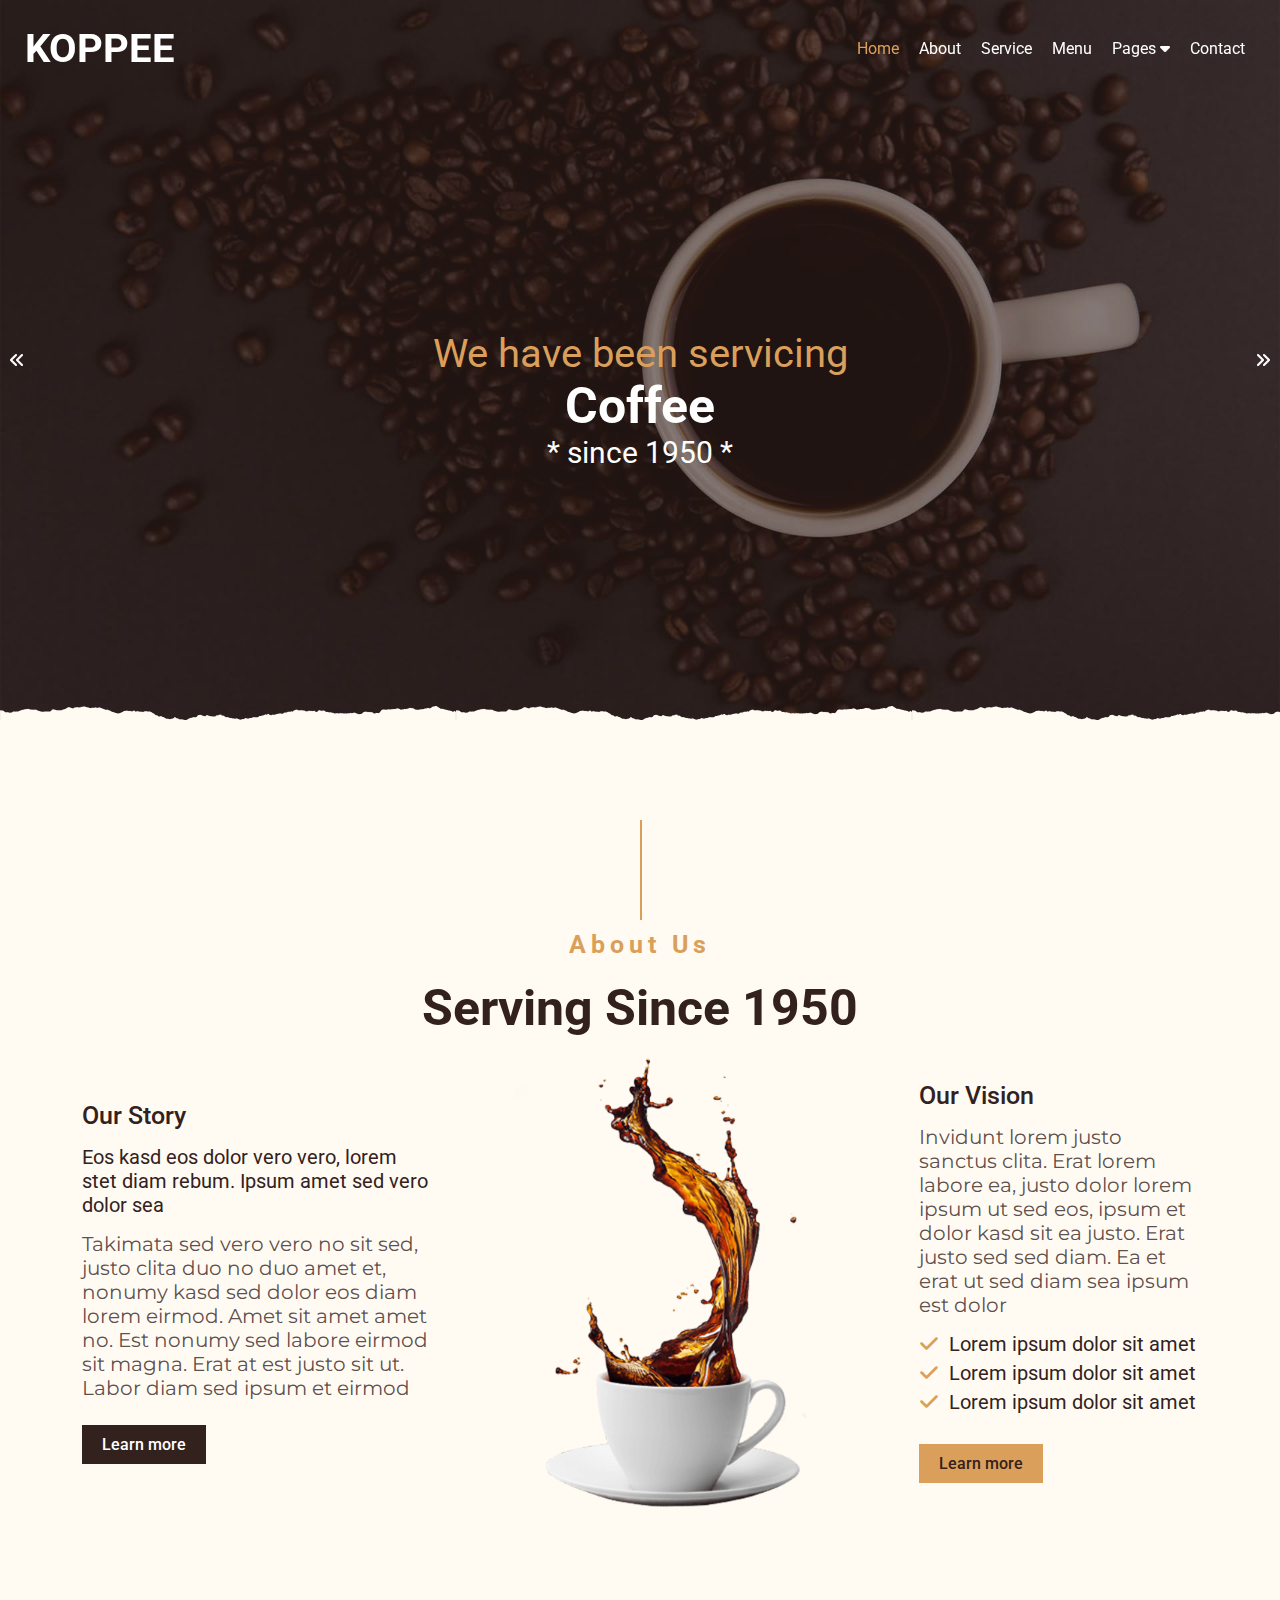
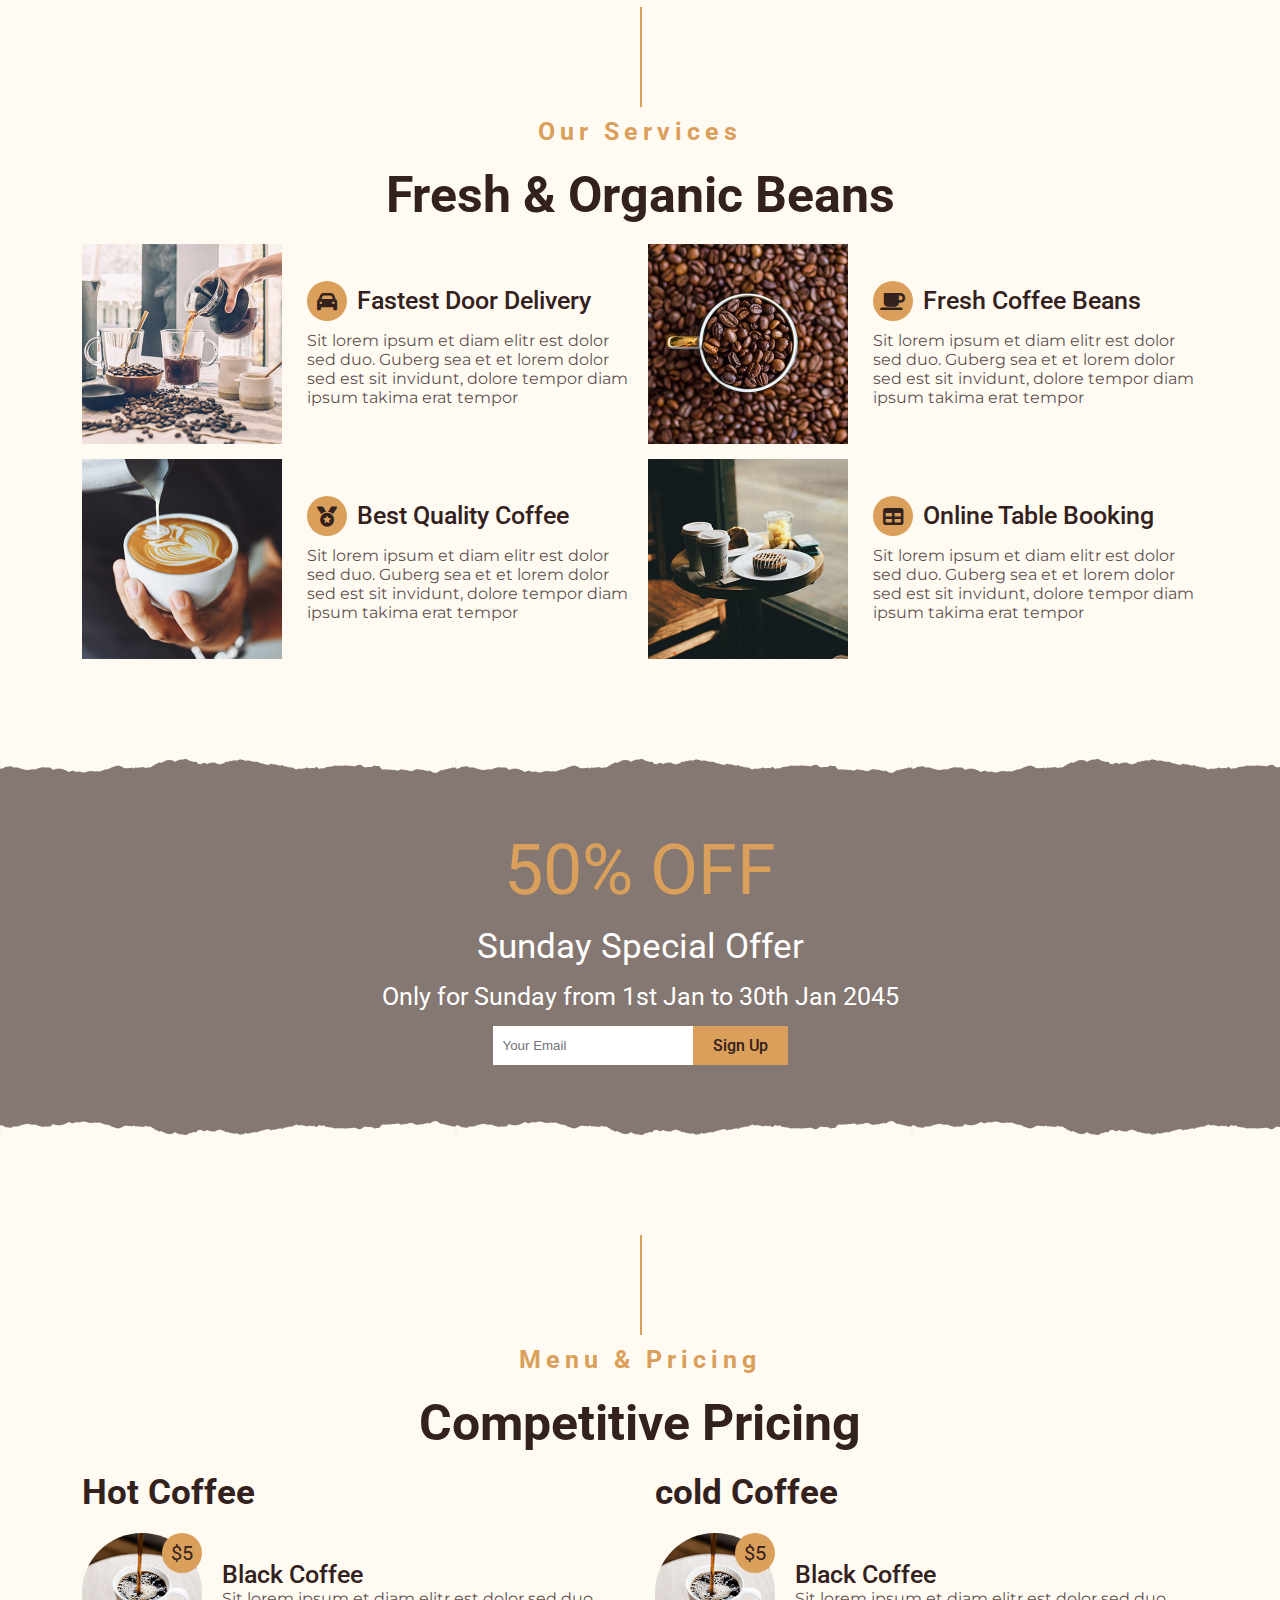
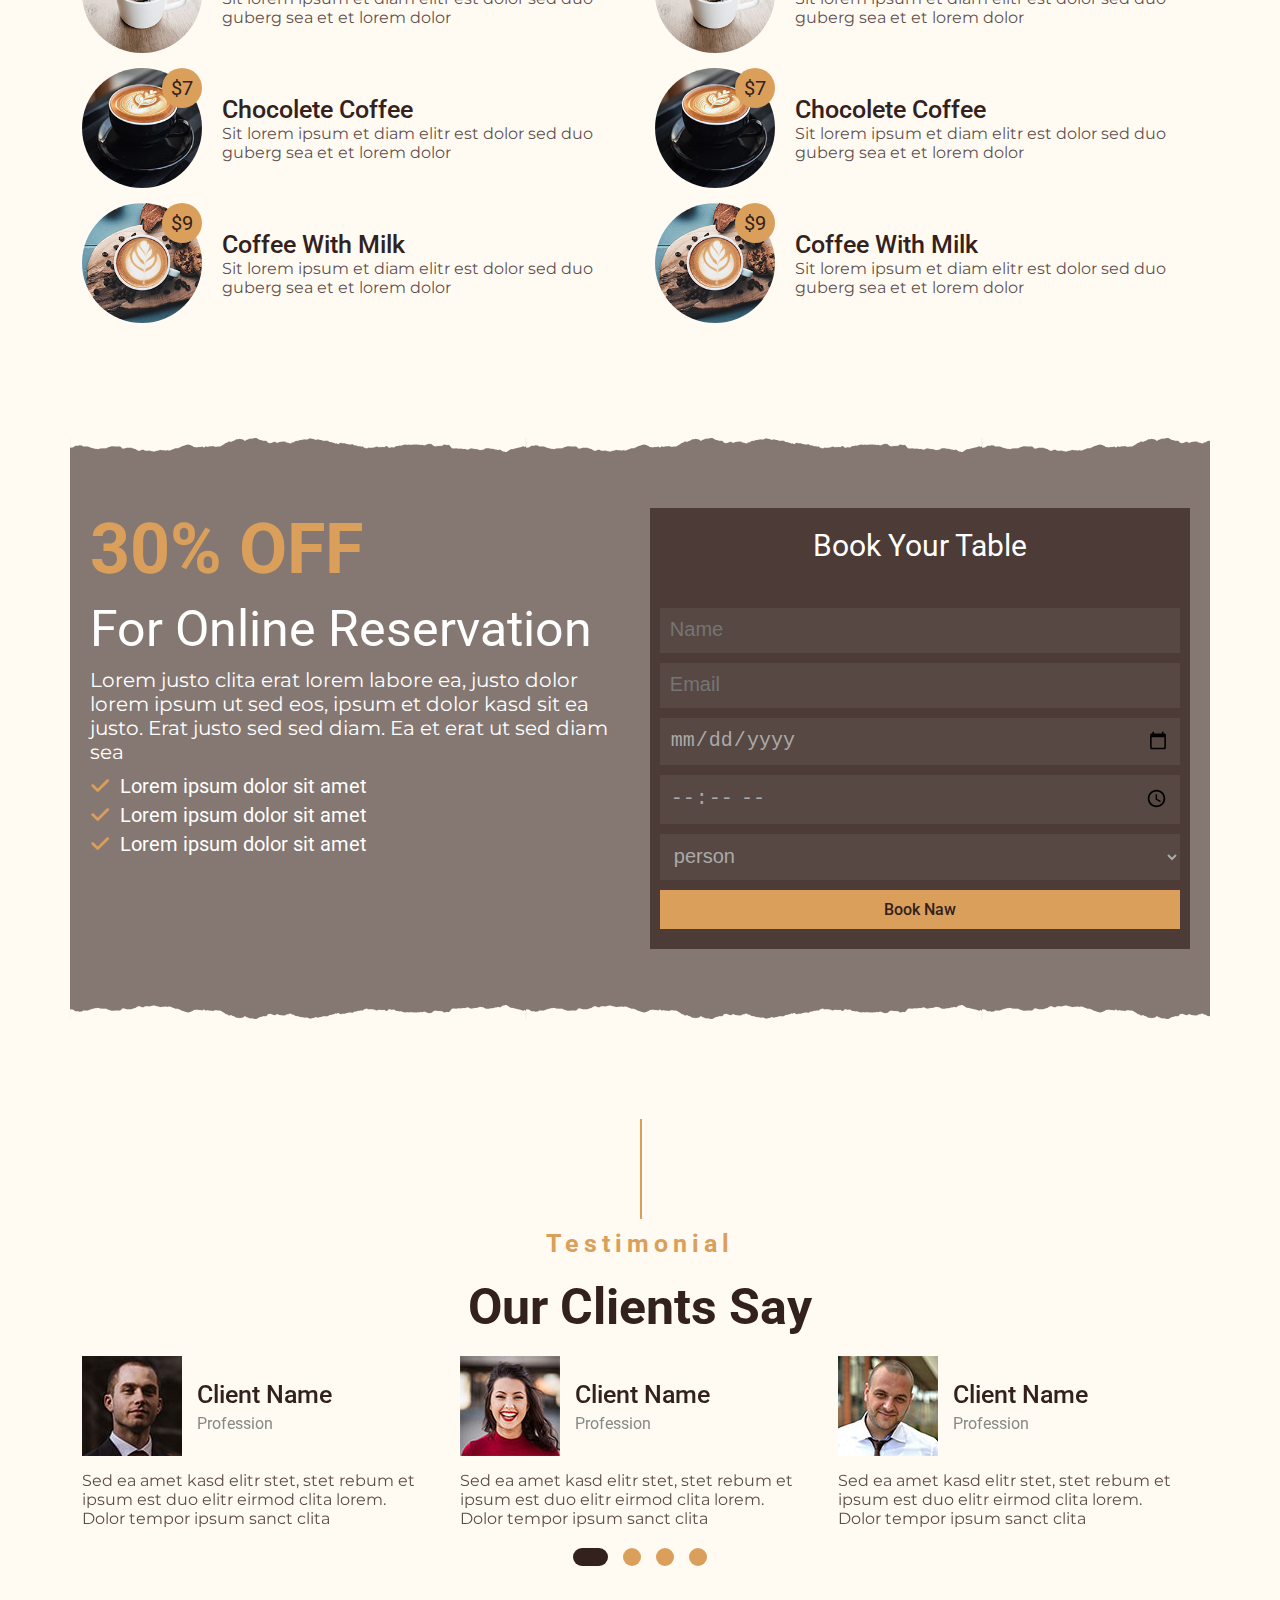
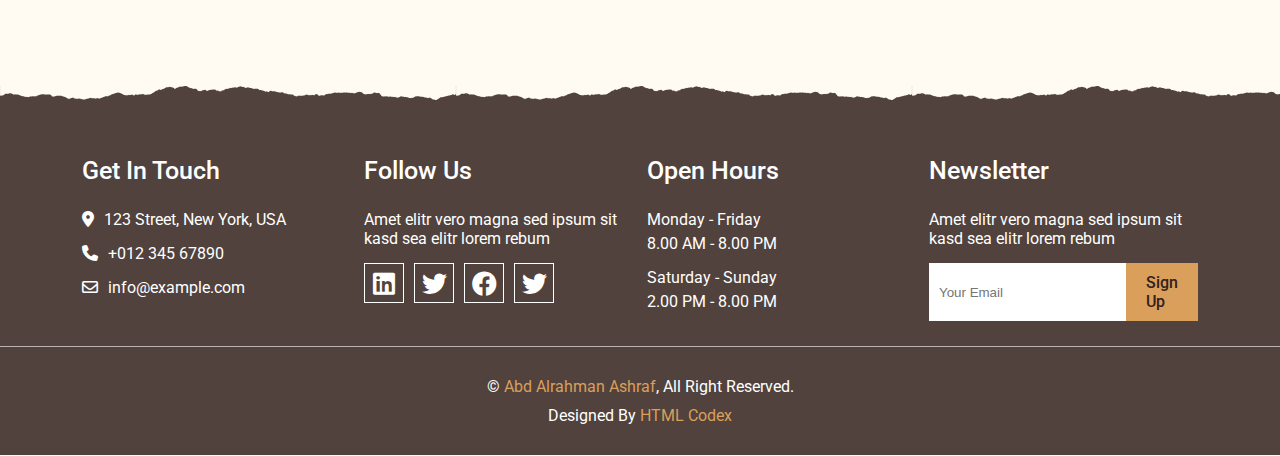
<file: index.html>
<!DOCTYPE html>
<html lang="en">
  <head>
    <meta charset="UTF-8">
    <meta name="viewport" content="width=device-width, initial-scale=1.0">
    <title>KOPPEE - Home</title>
    <link rel="preconnect" href="https://fonts.googleapis.com">
    <link rel="preconnect" href="https://fonts.gstatic.com" crossorigin>
    <link href="https://fonts.googleapis.com/css2?family=Montserrat&family=Roboto:wght@100;300;400;500;700;900&display=swap" rel="stylesheet">
    <link rel="stylesheet" href="css/all.min.css">
    <link rel="stylesheet" href="css/owl.carousel.min.css">
    <link rel="stylesheet" href="css/owl.theme.default.css">
    <link rel="stylesheet" href="css/style.css">
    <link rel="stylesheet" href="css/home.css">
  </head>
  <body> 
    <nav><a href="home.html">
        <h1>KOPPEE</h1></a><i class="fa-solid fa-bars list"></i>
          <ul>
            <li class="active"><a href="index.html">Home</a></li>
            <li><a href="about.html">About</a></li>
            <li><a href="service.html">Service</a></li>
            <li><a href="menu.html">Menu</a></li>
            <li class="dropdown">Pages <i class="fa-solid fa-caret-down"></i>
                  <ul>
                    <li><a href="reservation.html">Reservation</a></li>
                    <li><a href="testimonial.html">Testimonial</a></li>
                  </ul>
            </li>
            <li><a href="contact.html">Contact</a></li>
          </ul>
    </nav>
    <section id="wrapper">
      <div class="owl-carousel owl-theme">
        <div class="item"><img src="img/carousel-1.jpg">
          <div class="textBox">
            <p class="upperP">We have been servicing</p>
            <h2>Coffee </h2>
            <p>since 1950</p>
          </div>
        </div>
        <div class="item"><img src="img/carousel-2.jpg">
          <div class="textBox">
            <p class="upperP">We have been servicing</p>
            <h2>Coffee </h2>
            <p>since 1950</p>
          </div>
        </div>
      </div>
    </section><a class="goUp" href="#wrapper"><i class="fa-solid fa-angles-up"></i></a>
    <section id="about">
      <div class="container">
        <h2 class="title">About Us</h2>
        <p>Serving Since 1950</p>
        <div class="contents"> 
          <div class="box"> 
            <h3>Our Story</h3>
            <p>Eos kasd eos dolor vero vero, lorem stet diam rebum. Ipsum amet sed vero dolor sea</p>
            <p class="lorem">
              Takimata sed vero vero no sit sed, justo clita duo no duo amet et,
              nonumy kasd sed dolor eos diam lorem eirmod. Amet sit amet amet no.
              Est nonumy sed labore eirmod sit magna. Erat at est justo sit ut.
              Labor diam sed ipsum et eirmod
            </p>
            <button>Learn more </button>
          </div><img src="img/about.png" alt="alt"/>
          <div class="box"> 
            <h3>Our Vision</h3>
            <p class="lorem">
              Invidunt lorem justo sanctus clita. Erat lorem labore ea,
              justo dolor lorem ipsum ut sed eos, ipsum et dolor kasd sit ea justo.
              Erat justo sed sed diam. Ea et erat ut sed diam sea ipsum est dolor
            </p>
            <ul> 
              <li>Lorem ipsum dolor sit amet</li>
              <li>Lorem ipsum dolor sit amet</li>
              <li>Lorem ipsum dolor sit amet</li>
            </ul>
            <button>Learn more</button>
          </div>
        </div>
      </div>
    </section>
    <section id="service">
      <div class="container">
        <h2 class="title">Our Services</h2>
        <p>Fresh & Organic Beans</p>
        <div class="contents">
          <div class="box"> <img src="img/service-1.jpg" alt="alt"/>
            <div class="textBox">
              <h3>Fastest Door Delivery</h3>
              <p class="lorem">
                Sit lorem ipsum et diam elitr est dolor sed duo.
                Guberg sea et et lorem dolor sed est sit invidunt,
                dolore tempor diam ipsum takima erat tempor
              </p>
            </div>
          </div>
          <div class="box"> <img src="img/service-2.jpg" alt="alt"/>
            <div class="textBox">
              <h3>Fresh Coffee Beans</h3>
              <p class="lorem">
                Sit lorem ipsum et diam elitr est dolor sed duo.
                Guberg sea et et lorem dolor sed est sit invidunt,
                dolore tempor diam ipsum takima erat tempor
              </p>
            </div>
          </div>
          <div class="box"> <img src="img/service-3.jpg" alt="alt"/>
            <div class="textBox">
              <h3>Best Quality Coffee</h3>
              <p class="lorem">
                Sit lorem ipsum et diam elitr est dolor sed duo.
                Guberg sea et et lorem dolor sed est sit invidunt,
                dolore tempor diam ipsum takima erat tempor
              </p>
            </div>
          </div>
          <div class="box"> <img src="img/service-4.jpg" alt="alt"/>
            <div class="textBox">
              <h3>Online Table Booking</h3>
              <p class="lorem">
                Sit lorem ipsum et diam elitr est dolor sed duo.
                Guberg sea et et lorem dolor sed est sit invidunt,
                dolore tempor diam ipsum takima erat tempor
              </p>
            </div>
          </div>
        </div>
      </div>
    </section>
    <section id="offer">
      <div>
        <p>50% OFF</p>
        <p>Sunday Special Offer</p>
        <p>Only for Sunday from 1st Jan to 30th Jan 2045</p>
        <form>
          <input type="email" placeholder="Your Email">
          <input type="submit" value="Sign Up">
        </form>
      </div>
    </section>
    <section id="menu"> 
      <div class="container">
        <h2 class="title">Menu & Pricing</h2>
        <p>Competitive Pricing</p>
        <div class="contents"> 
          <div class="part">
            <h3 class="title">Hot Coffee </h3>
            <div class="boxes">
                    <div class="box">
                      <div class="img" price="5"><img src="img/menu-1.jpg" alt="alt"/></div>
                      <div class="textBox">
                        <h3>Black Coffee</h3>
                        <p class="lorem">Sit lorem ipsum et diam elitr est dolor sed duo guberg sea et et lorem dolor</p>
                      </div>
                    </div>
                    <div class="box">
                      <div class="img" price="7"><img src="img/menu-2.jpg" alt="alt"/></div>
                      <div class="textBox">
                        <h3>Chocolete Coffee</h3>
                        <p class="lorem">Sit lorem ipsum et diam elitr est dolor sed duo guberg sea et et lorem dolor</p>
                      </div>
                    </div>
                    <div class="box">
                      <div class="img" price="9"><img src="img/menu-3.jpg" alt="alt"/></div>
                      <div class="textBox">
                        <h3>Coffee With Milk</h3>
                        <p class="lorem">Sit lorem ipsum et diam elitr est dolor sed duo guberg sea et et lorem dolor</p>
                      </div>
                    </div>
            </div>
          </div>
          <div class="part">
            <h3 class="title">cold Coffee </h3>
            <div class="boxes">
                    <div class="box">
                      <div class="img" price="5"><img src="img/menu-1.jpg" alt="alt"/></div>
                      <div class="textBox">
                        <h3>Black Coffee</h3>
                        <p class="lorem">Sit lorem ipsum et diam elitr est dolor sed duo guberg sea et et lorem dolor</p>
                      </div>
                    </div>
                    <div class="box">
                      <div class="img" price="7"><img src="img/menu-2.jpg" alt="alt"/></div>
                      <div class="textBox">
                        <h3>Chocolete Coffee</h3>
                        <p class="lorem">Sit lorem ipsum et diam elitr est dolor sed duo guberg sea et et lorem dolor</p>
                      </div>
                    </div>
                    <div class="box">
                      <div class="img" price="9"><img src="img/menu-3.jpg" alt="alt"/></div>
                      <div class="textBox">
                        <h3>Coffee With Milk</h3>
                        <p class="lorem">Sit lorem ipsum et diam elitr est dolor sed duo guberg sea et et lorem dolor</p>
                      </div>
                    </div>
            </div>
          </div>
        </div>
      </div>
    </section>
    <section id="reservation">
      <div class="container">
        <div> 
          <div class="textBox"> 
            <p>30% OFF</p>
            <p>For Online Reservation</p>
            <p class="lorem">
              Lorem justo clita erat lorem labore ea, justo dolor lorem ipsum ut sed eos,
              ipsum et dolor kasd sit ea justo. Erat justo sed sed diam. Ea et erat ut sed diam sea
            </p>
            <ul> 
              <li>Lorem ipsum dolor sit amet</li>
              <li>Lorem ipsum dolor sit amet</li>
              <li>Lorem ipsum dolor sit amet</li>
            </ul>
          </div>
          <form>
            <p>Book Your Table</p>
            <input type="text" placeholder="Name"/>
            <input type="email" placeholder="Email"/>
            <input type="date" placeholder="date"/>
            <input type="time" placeholder="time"/>
            <select>
              <option>person</option>
              <option>person 1</option>
              <option>person 2</option>
              <option>person 2</option>
            </select>
            <input type="submit" value="Book Naw"/>
          </form>
        </div>
      </div>
    </section>
    <section id="testimonial">
      <div class="container"> 
        <h2 class="title">Testimonial</h2>
        <p>Our Clients Say</p>
        <div class="owl-carousel owl-theme">
          <div class="item">
            <div class="client"><img src="img/testimonial-1.jpg"/>
              <div class="textBox"> 
                <h3>Client Name</h3>
                <p>Profession</p>
              </div>
            </div>
            <p class="lorem">Sed ea amet kasd elitr stet, stet rebum et ipsum est duo elitr eirmod clita lorem. Dolor tempor ipsum sanct clita</p>
          </div>
          <div class="item">
            <div class="client"><img src="img/testimonial-2.jpg"/>
              <div class="textBox"> 
                <h3>Client Name</h3>
                <p>Profession</p>
              </div>
            </div>
            <p class="lorem">Sed ea amet kasd elitr stet, stet rebum et ipsum est duo elitr eirmod clita lorem. Dolor tempor ipsum sanct clita</p>
          </div>
          <div class="item">
            <div class="client"><img src="img/testimonial-3.jpg"/>
              <div class="textBox"> 
                <h3>Client Name</h3>
                <p>Profession</p>
              </div>
            </div>
            <p class="lorem">Sed ea amet kasd elitr stet, stet rebum et ipsum est duo elitr eirmod clita lorem. Dolor tempor ipsum sanct clita</p>
          </div>
          <div class="item">
            <div class="client"><img src="img/testimonial-4.jpg"/>
              <div class="textBox"> 
                <h3>Client Name</h3>
                <p>Profession</p>
              </div>
            </div>
            <p class="lorem">Sed ea amet kasd elitr stet, stet rebum et ipsum est duo elitr eirmod clita lorem. Dolor tempor ipsum sanct clita</p>
          </div>
        </div>
      </div>
    </section>
    <footer> 
      <div>
        <div class="wide-container"> 
          <div class="box"> 
            <h3>Get In Touch</h3>
            <p> <i class="fa-solid fa-location-dot"></i>123 Street, New York, USA</p>
            <p> <i class="fa-solid fa-phone"></i>+012 345 67890</p>
            <p> <i class="fa-regular fa-envelope"></i>info@example.com</p>
          </div>
          <div class="box"> 
            <h3>Follow Us</h3>
            <p>Amet elitr vero magna sed ipsum sit kasd sea elitr lorem rebum</p>
            <div class="media"> <a href="#"><i class="fa-brands fa-linkedin"></i></a><a href="#"><i class="fa-brands fa-twitter"></i></a><a href="#"><i class="fa-brands fa-facebook"></i></a><a href="#"><i class="fa-brands fa-twitter"></i></a></div>
          </div>
          <div class="box"> 
            <h3>Open Hours</h3>
            <p>Monday - Friday</p>
            <p class="time">8.00 AM - 8.00 PM</p>
            <p>Saturday - Sunday</p>
            <p class="time">2.00 PM - 8.00 PM</p>
          </div>
          <div class="box"> 
            <h3>Newsletter</h3>
            <p>Amet elitr vero magna sed ipsum sit kasd sea elitr lorem rebum</p>
            <form> 
              <input type="email" placeholder="Your Email">
              <input type="submit" value="Sign Up">
            </form>
          </div>
        </div>
        <div class="copyright"> 
          <p>© <a href="https://ar70sm.github.io/portfolio">Abd Alrahman Ashraf</a>, All Right Reserved.</p>
          <p>Designed By <a href="https://htmlcodex.com">HTML Codex</a></p>
        </div>
      </div>
    </footer>
    <script src="js/jquery.min.js"></script>
    <script src="js/owl.carousel.min.js"></script>
    <script src="js/script.js"> </script>
  </body>
</html>
</file>
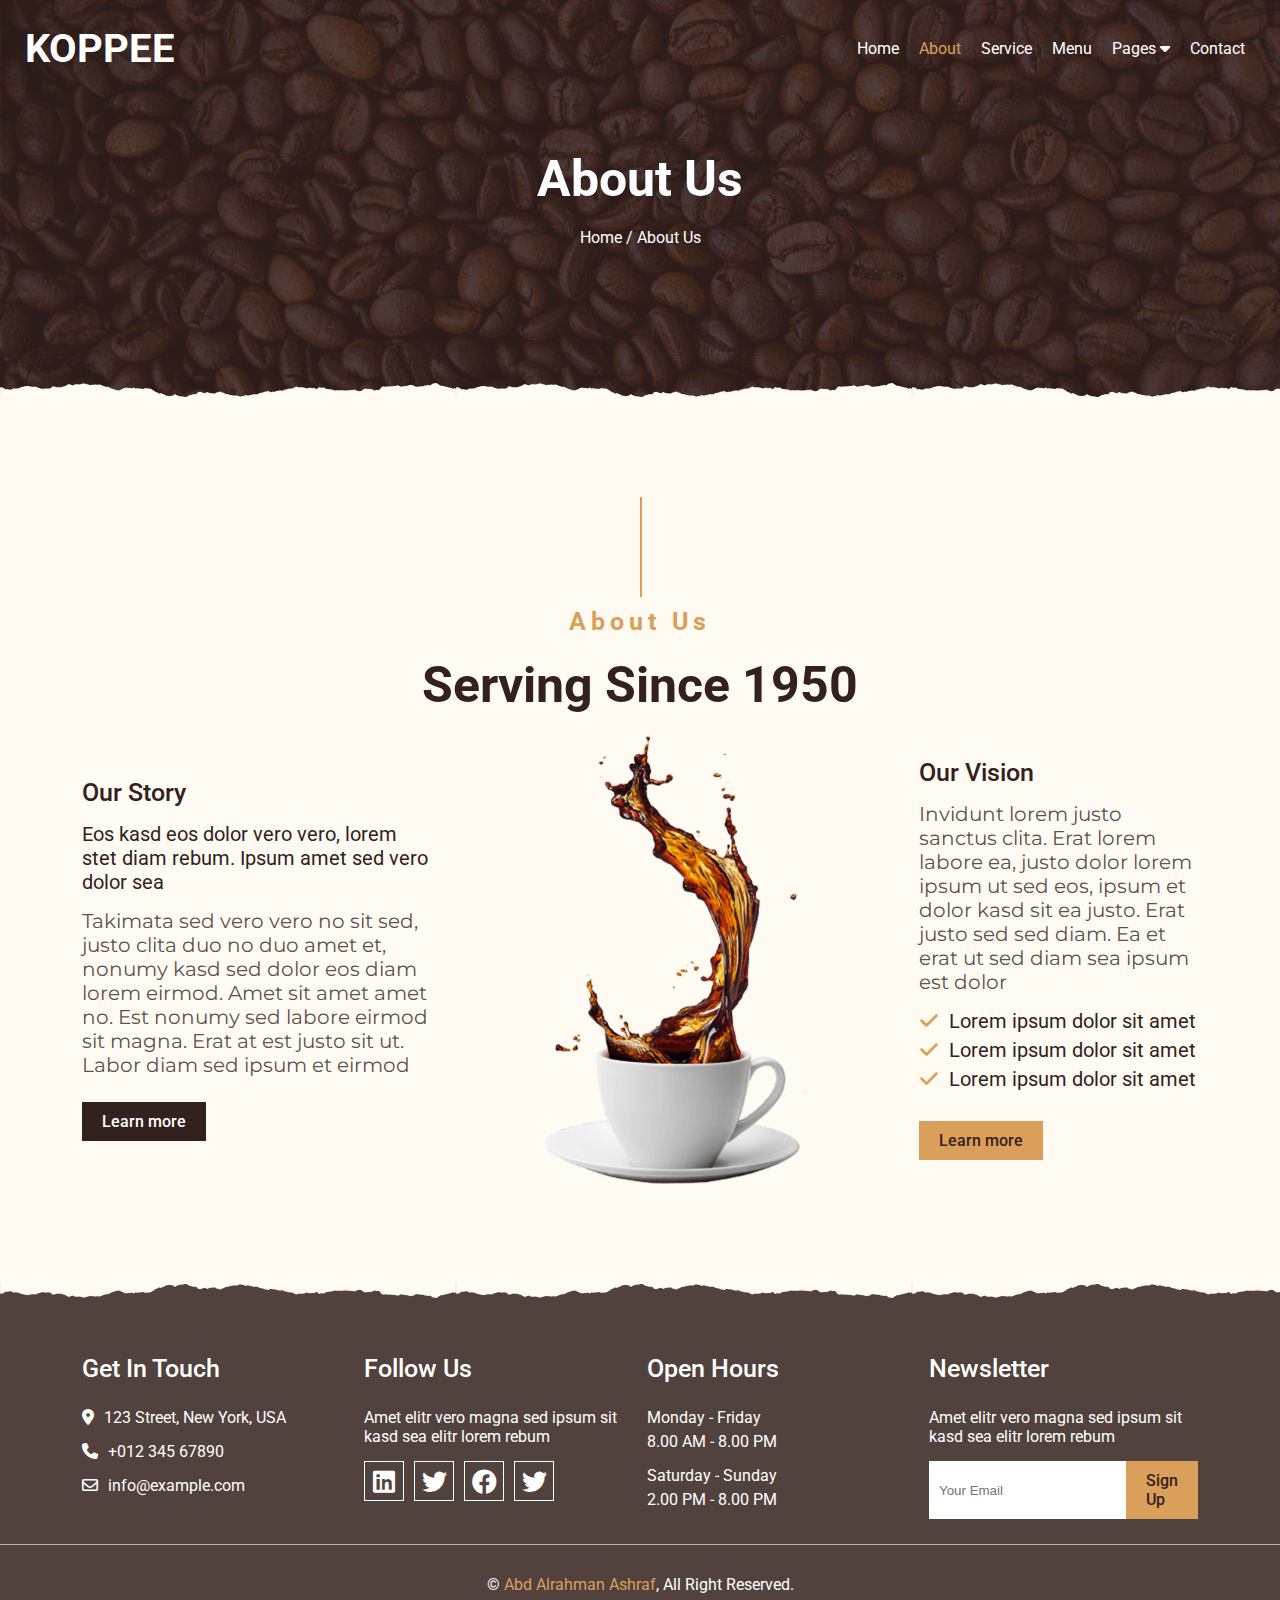
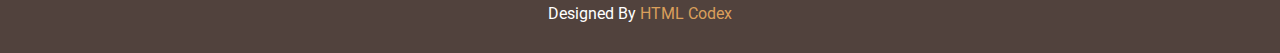
<file: about.html>
<!DOCTYPE html>
<html lang="en">
  <head>
    <meta charset="UTF-8">
    <meta name="viewport" content="width=device-width, initial-scale=1.0">
    <title>KOPPEE - About</title>
    <link rel="preconnect" href="https://fonts.googleapis.com">
    <link rel="preconnect" href="https://fonts.gstatic.com" crossorigin>
    <link href="https://fonts.googleapis.com/css2?family=Montserrat&family=Roboto:wght@100;300;400;500;700;900&display=swap" rel="stylesheet">
    <link rel="stylesheet" href="css/all.min.css">
    <link rel="stylesheet" href="css/style.css">
    <link rel="stylesheet" href="css/about.css">
  </head>
  <body> 
    <nav><a href="home.html">
        <h1>KOPPEE</h1></a><i class="fa-solid fa-bars list"></i>
          <ul>
            <li><a href="index.html">Home</a></li>
            <li class="active"><a href="about.html">About</a></li>
            <li><a href="service.html">Service</a></li>
            <li><a href="menu.html">Menu</a></li>
            <li class="dropdown">Pages <i class="fa-solid fa-caret-down"></i>
                  <ul>
                    <li><a href="reservation.html">Reservation</a></li>
                    <li><a href="testimonial.html">Testimonial</a></li>
                  </ul>
            </li>
            <li><a href="contact.html">Contact</a></li>
          </ul>
    </nav>
    <section id="wrapper">
      <div> 
        <h2>About Us</h2>
        <p> <a href="home.html">Home </a>/ About Us</p>
      </div>
    </section><a class="goUp" href="#wrapper"><i class="fa-solid fa-angles-up"></i></a>
    <section id="about">
      <div class="container">
        <h2 class="title">About Us</h2>
        <p>Serving Since 1950</p>
        <div class="contents"> 
          <div class="box"> 
            <h3>Our Story</h3>
            <p>Eos kasd eos dolor vero vero, lorem stet diam rebum. Ipsum amet sed vero dolor sea</p>
            <p class="lorem">
              Takimata sed vero vero no sit sed, justo clita duo no duo amet et,
              nonumy kasd sed dolor eos diam lorem eirmod. Amet sit amet amet no.
              Est nonumy sed labore eirmod sit magna. Erat at est justo sit ut.
              Labor diam sed ipsum et eirmod
            </p>
            <button>Learn more </button>
          </div><img src="img/about.png" alt="alt"/>
          <div class="box"> 
            <h3>Our Vision</h3>
            <p class="lorem">
              Invidunt lorem justo sanctus clita. Erat lorem labore ea,
              justo dolor lorem ipsum ut sed eos, ipsum et dolor kasd sit ea justo.
              Erat justo sed sed diam. Ea et erat ut sed diam sea ipsum est dolor
            </p>
            <ul> 
              <li>Lorem ipsum dolor sit amet</li>
              <li>Lorem ipsum dolor sit amet</li>
              <li>Lorem ipsum dolor sit amet</li>
            </ul>
            <button>Learn more</button>
          </div>
        </div>
      </div>
    </section>
    <footer> 
      <div>
        <div class="wide-container"> 
          <div class="box"> 
            <h3>Get In Touch</h3>
            <p> <i class="fa-solid fa-location-dot"></i>123 Street, New York, USA</p>
            <p> <i class="fa-solid fa-phone"></i>+012 345 67890</p>
            <p> <i class="fa-regular fa-envelope"></i>info@example.com</p>
          </div>
          <div class="box"> 
            <h3>Follow Us</h3>
            <p>Amet elitr vero magna sed ipsum sit kasd sea elitr lorem rebum</p>
            <div class="media"> <a href="#"><i class="fa-brands fa-linkedin"></i></a><a href="#"><i class="fa-brands fa-twitter"></i></a><a href="#"><i class="fa-brands fa-facebook"></i></a><a href="#"><i class="fa-brands fa-twitter"></i></a></div>
          </div>
          <div class="box"> 
            <h3>Open Hours</h3>
            <p>Monday - Friday</p>
            <p class="time">8.00 AM - 8.00 PM</p>
            <p>Saturday - Sunday</p>
            <p class="time">2.00 PM - 8.00 PM</p>
          </div>
          <div class="box"> 
            <h3>Newsletter</h3>
            <p>Amet elitr vero magna sed ipsum sit kasd sea elitr lorem rebum</p>
            <form> 
              <input type="email" placeholder="Your Email">
              <input type="submit" value="Sign Up">
            </form>
          </div>
        </div>
        <div class="copyright"> 
          <p>© <a href="https://ar70sm.github.io/portfolio">Abd Alrahman Ashraf</a>, All Right Reserved.</p>
          <p>Designed By <a href="https://htmlcodex.com">HTML Codex</a></p>
        </div>
      </div>
    </footer>
    <script src="js/jquery.min.js"></script>
    <script src="js/owl.carousel.min.js"></script>
    <script src="js/script.js"> </script>
  </body>
</html>
</file>
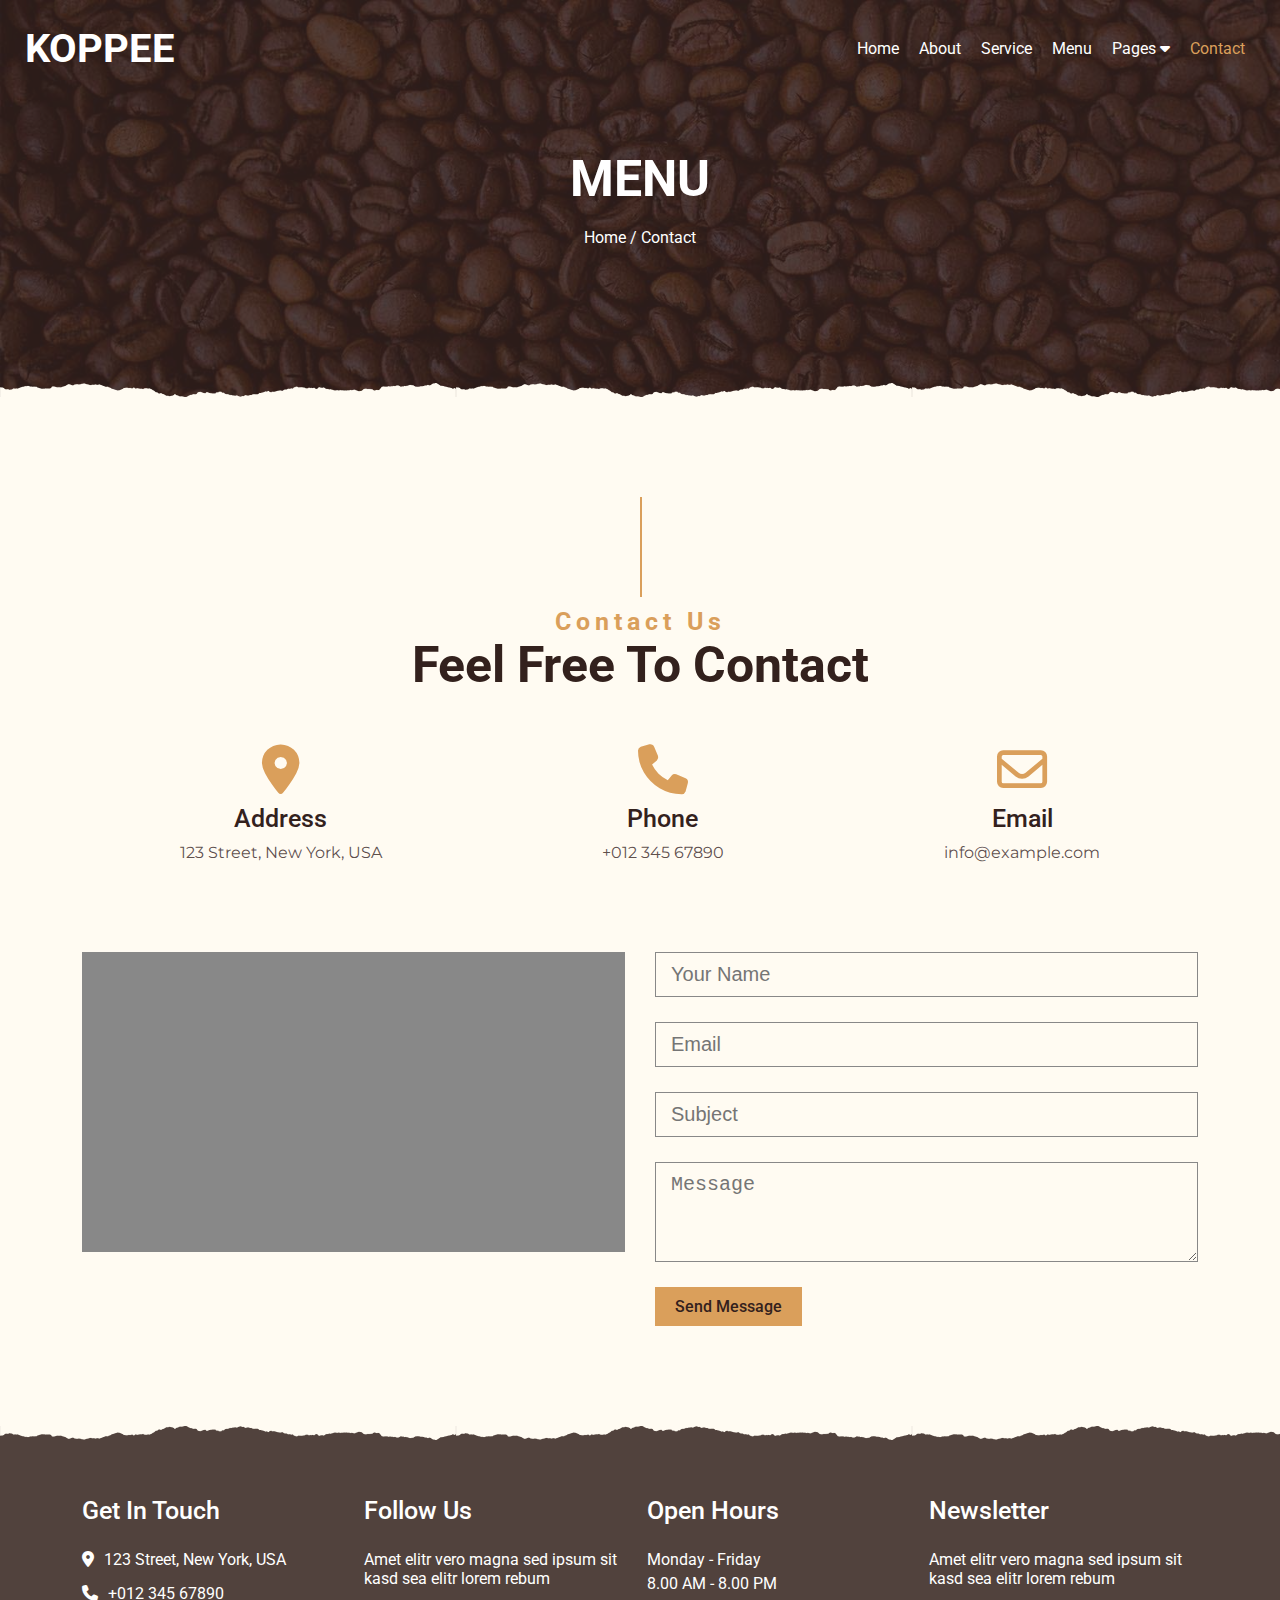
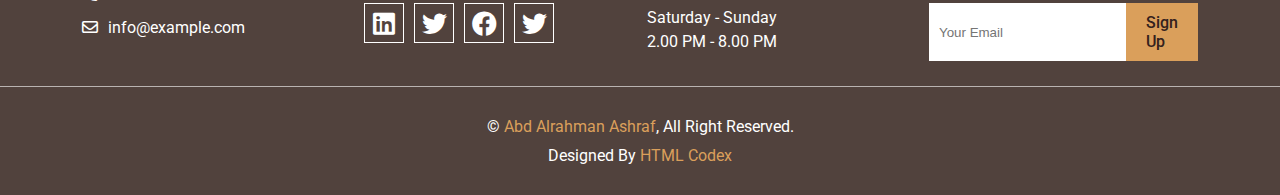
<file: contact.html>
<!DOCTYPE html>
<html lang="en">
  <head>
    <meta charset="UTF-8">
    <meta name="viewport" content="width=device-width, initial-scale=1.0">
    <title>KOPPEE - Contact</title>
    <link rel="preconnect" href="https://fonts.googleapis.com">
    <link rel="preconnect" href="https://fonts.gstatic.com" crossorigin>
    <link href="https://fonts.googleapis.com/css2?family=Montserrat&family=Roboto:wght@100;300;400;500;700;900&display=swap" rel="stylesheet">
    <link rel="stylesheet" href="css/all.min.css">
    <link rel="stylesheet" href="css/style.css">
    <link rel="stylesheet" href="css/contact.css">
  </head>
  <body> 
    <nav><a href="home.html">
        <h1>KOPPEE</h1></a><i class="fa-solid fa-bars list"></i>
          <ul>
            <li><a href="index.html">Home</a></li>
            <li><a href="about.html">About</a></li>
            <li><a href="service.html">Service</a></li>
            <li><a href="menu.html">Menu</a></li>
            <li class="dropdown">Pages <i class="fa-solid fa-caret-down"></i>
                  <ul>
                    <li><a href="reservation.html">Reservation</a></li>
                    <li><a href="testimonial.html">Testimonial</a></li>
                  </ul>
            </li>
            <li class="active"><a href="contact.html">Contact</a></li>
          </ul>
    </nav>
    <section id="wrapper">
      <div> 
        <h2>MENU</h2>
        <p> <a href="home.html">Home </a>/ Contact</p>
      </div>
    </section><a class="goUp" href="#wrapper"><i class="fa-solid fa-angles-up"></i></a>
    <section id="contact"> 
      <div class="wide-container"> 
        <h2 class="title">Contact Us</h2>
        <p>Feel Free To Contact</p>
        <div class="media"> 
          <div class="box"> <i class="fa-solid fa-location-dot"></i>
            <h3>Address</h3>
            <p class="lorem">123 Street, New York, USA</p>
          </div>
          <div class="box"> <i class="fa-solid fa-phone"></i>
            <h3>Phone</h3>
            <p class="lorem">+012 345 67890</p>
          </div>
          <div class="box"> <i class="fa-regular fa-envelope"></i>
            <h3>Email</h3>
            <p class="lorem">info@example.com</p>
          </div>
        </div>
        <div class="lower"> 
          <div class="map"> </div>
          <form>
            <input type="text" placeholder="Your Name" name="name">
            <input type="email" placeholder="Email" name="email">
            <input type="text" placeholder="Subject" name="sub">
            <textarea placeholder="Message" name="message"></textarea>
            <input type="submit" value="Send Message">
          </form>
        </div>
      </div>
    </section>
    <footer> 
      <div>
        <div class="wide-container"> 
          <div class="box"> 
            <h3>Get In Touch</h3>
            <p> <i class="fa-solid fa-location-dot"></i>123 Street, New York, USA</p>
            <p> <i class="fa-solid fa-phone"></i>+012 345 67890</p>
            <p> <i class="fa-regular fa-envelope"></i>info@example.com</p>
          </div>
          <div class="box"> 
            <h3>Follow Us</h3>
            <p>Amet elitr vero magna sed ipsum sit kasd sea elitr lorem rebum</p>
            <div class="media"> <a href="#"><i class="fa-brands fa-linkedin"></i></a><a href="#"><i class="fa-brands fa-twitter"></i></a><a href="#"><i class="fa-brands fa-facebook"></i></a><a href="#"><i class="fa-brands fa-twitter"></i></a></div>
          </div>
          <div class="box"> 
            <h3>Open Hours</h3>
            <p>Monday - Friday</p>
            <p class="time">8.00 AM - 8.00 PM</p>
            <p>Saturday - Sunday</p>
            <p class="time">2.00 PM - 8.00 PM</p>
          </div>
          <div class="box"> 
            <h3>Newsletter</h3>
            <p>Amet elitr vero magna sed ipsum sit kasd sea elitr lorem rebum</p>
            <form> 
              <input type="email" placeholder="Your Email">
              <input type="submit" value="Sign Up">
            </form>
          </div>
        </div>
        <div class="copyright"> 
          <p>© <a href="https://ar70sm.github.io/portfolio">Abd Alrahman Ashraf</a>, All Right Reserved.</p>
          <p>Designed By <a href="https://htmlcodex.com">HTML Codex</a></p>
        </div>
      </div>
    </footer>
    <script src="js/jquery.min.js"></script>
    <script src="js/owl.carousel.min.js"></script>
    <script src="js/script.js"> </script>
  </body>
</html>
</file>
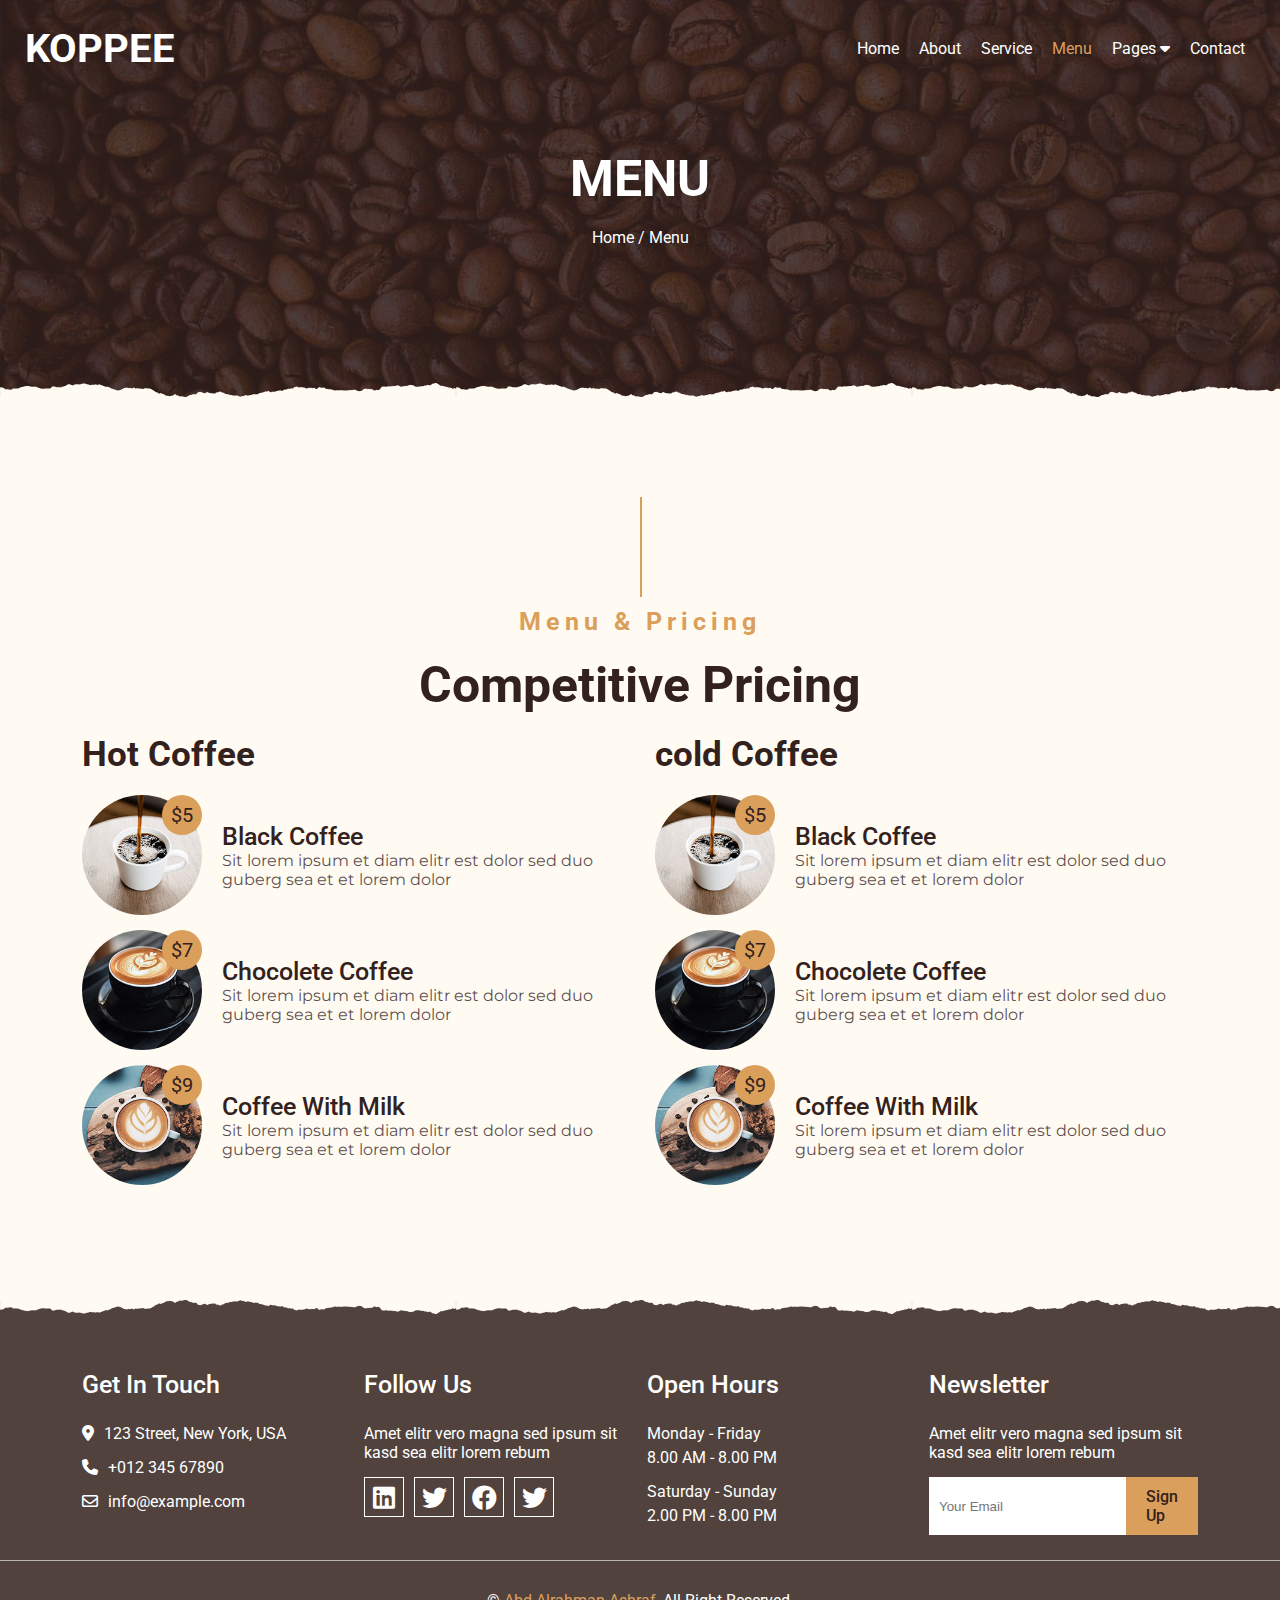
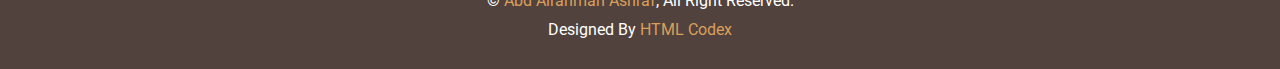
<file: menu.html>
<!DOCTYPE html>
<html lang="en">
  <head>
    <meta charset="UTF-8">
    <meta name="viewport" content="width=device-width, initial-scale=1.0">
    <title>KOPPEE - Menu</title>
    <link rel="preconnect" href="https://fonts.googleapis.com">
    <link rel="preconnect" href="https://fonts.gstatic.com" crossorigin>
    <link href="https://fonts.googleapis.com/css2?family=Montserrat&family=Roboto:wght@100;300;400;500;700;900&display=swap" rel="stylesheet">
    <link rel="stylesheet" href="css/all.min.css">
    <link rel="stylesheet" href="css/style.css">
    <link rel="stylesheet" href="css/menu.css">
  </head>
  <body> 
    <nav><a href="home.html">
        <h1>KOPPEE</h1></a><i class="fa-solid fa-bars list"></i>
          <ul>
            <li><a href="index.html">Home</a></li>
            <li><a href="about.html">About</a></li>
            <li><a href="service.html">Service</a></li>
            <li class="active"><a href="menu.html">Menu</a></li>
            <li class="dropdown">Pages <i class="fa-solid fa-caret-down"></i>
                  <ul>
                    <li><a href="reservation.html">Reservation</a></li>
                    <li><a href="testimonial.html">Testimonial</a></li>
                  </ul>
            </li>
            <li><a href="contact.html">Contact</a></li>
          </ul>
    </nav>
    <section id="wrapper">
      <div> 
        <h2>MENU</h2>
        <p> <a href="home.html">Home </a>/ Menu</p>
      </div>
    </section><a class="goUp" href="#wrapper"><i class="fa-solid fa-angles-up"></i></a>
    <section id="menu"> 
      <div class="container">
        <h2 class="title">Menu & Pricing</h2>
        <p>Competitive Pricing</p>
        <div class="contents"> 
          <div class="part">
            <h3 class="title">Hot Coffee </h3>
            <div class="boxes">
                    <div class="box">
                      <div class="img" price="5"><img src="img/menu-1.jpg" alt="alt"/></div>
                      <div class="textBox">
                        <h3>Black Coffee</h3>
                        <p class="lorem">Sit lorem ipsum et diam elitr est dolor sed duo guberg sea et et lorem dolor</p>
                      </div>
                    </div>
                    <div class="box">
                      <div class="img" price="7"><img src="img/menu-2.jpg" alt="alt"/></div>
                      <div class="textBox">
                        <h3>Chocolete Coffee</h3>
                        <p class="lorem">Sit lorem ipsum et diam elitr est dolor sed duo guberg sea et et lorem dolor</p>
                      </div>
                    </div>
                    <div class="box">
                      <div class="img" price="9"><img src="img/menu-3.jpg" alt="alt"/></div>
                      <div class="textBox">
                        <h3>Coffee With Milk</h3>
                        <p class="lorem">Sit lorem ipsum et diam elitr est dolor sed duo guberg sea et et lorem dolor</p>
                      </div>
                    </div>
            </div>
          </div>
          <div class="part">
            <h3 class="title">cold Coffee </h3>
            <div class="boxes">
                    <div class="box">
                      <div class="img" price="5"><img src="img/menu-1.jpg" alt="alt"/></div>
                      <div class="textBox">
                        <h3>Black Coffee</h3>
                        <p class="lorem">Sit lorem ipsum et diam elitr est dolor sed duo guberg sea et et lorem dolor</p>
                      </div>
                    </div>
                    <div class="box">
                      <div class="img" price="7"><img src="img/menu-2.jpg" alt="alt"/></div>
                      <div class="textBox">
                        <h3>Chocolete Coffee</h3>
                        <p class="lorem">Sit lorem ipsum et diam elitr est dolor sed duo guberg sea et et lorem dolor</p>
                      </div>
                    </div>
                    <div class="box">
                      <div class="img" price="9"><img src="img/menu-3.jpg" alt="alt"/></div>
                      <div class="textBox">
                        <h3>Coffee With Milk</h3>
                        <p class="lorem">Sit lorem ipsum et diam elitr est dolor sed duo guberg sea et et lorem dolor</p>
                      </div>
                    </div>
            </div>
          </div>
        </div>
      </div>
    </section>
    <footer> 
      <div>
        <div class="wide-container"> 
          <div class="box"> 
            <h3>Get In Touch</h3>
            <p> <i class="fa-solid fa-location-dot"></i>123 Street, New York, USA</p>
            <p> <i class="fa-solid fa-phone"></i>+012 345 67890</p>
            <p> <i class="fa-regular fa-envelope"></i>info@example.com</p>
          </div>
          <div class="box"> 
            <h3>Follow Us</h3>
            <p>Amet elitr vero magna sed ipsum sit kasd sea elitr lorem rebum</p>
            <div class="media"> <a href="#"><i class="fa-brands fa-linkedin"></i></a><a href="#"><i class="fa-brands fa-twitter"></i></a><a href="#"><i class="fa-brands fa-facebook"></i></a><a href="#"><i class="fa-brands fa-twitter"></i></a></div>
          </div>
          <div class="box"> 
            <h3>Open Hours</h3>
            <p>Monday - Friday</p>
            <p class="time">8.00 AM - 8.00 PM</p>
            <p>Saturday - Sunday</p>
            <p class="time">2.00 PM - 8.00 PM</p>
          </div>
          <div class="box"> 
            <h3>Newsletter</h3>
            <p>Amet elitr vero magna sed ipsum sit kasd sea elitr lorem rebum</p>
            <form> 
              <input type="email" placeholder="Your Email">
              <input type="submit" value="Sign Up">
            </form>
          </div>
        </div>
        <div class="copyright"> 
          <p>© <a href="https://ar70sm.github.io/portfolio">Abd Alrahman Ashraf</a>, All Right Reserved.</p>
          <p>Designed By <a href="https://htmlcodex.com">HTML Codex</a></p>
        </div>
      </div>
    </footer>
    <script src="js/jquery.min.js"></script>
    <script src="js/owl.carousel.min.js"></script>
    <script src="js/script.js"> </script>
  </body>
</html>
</file>
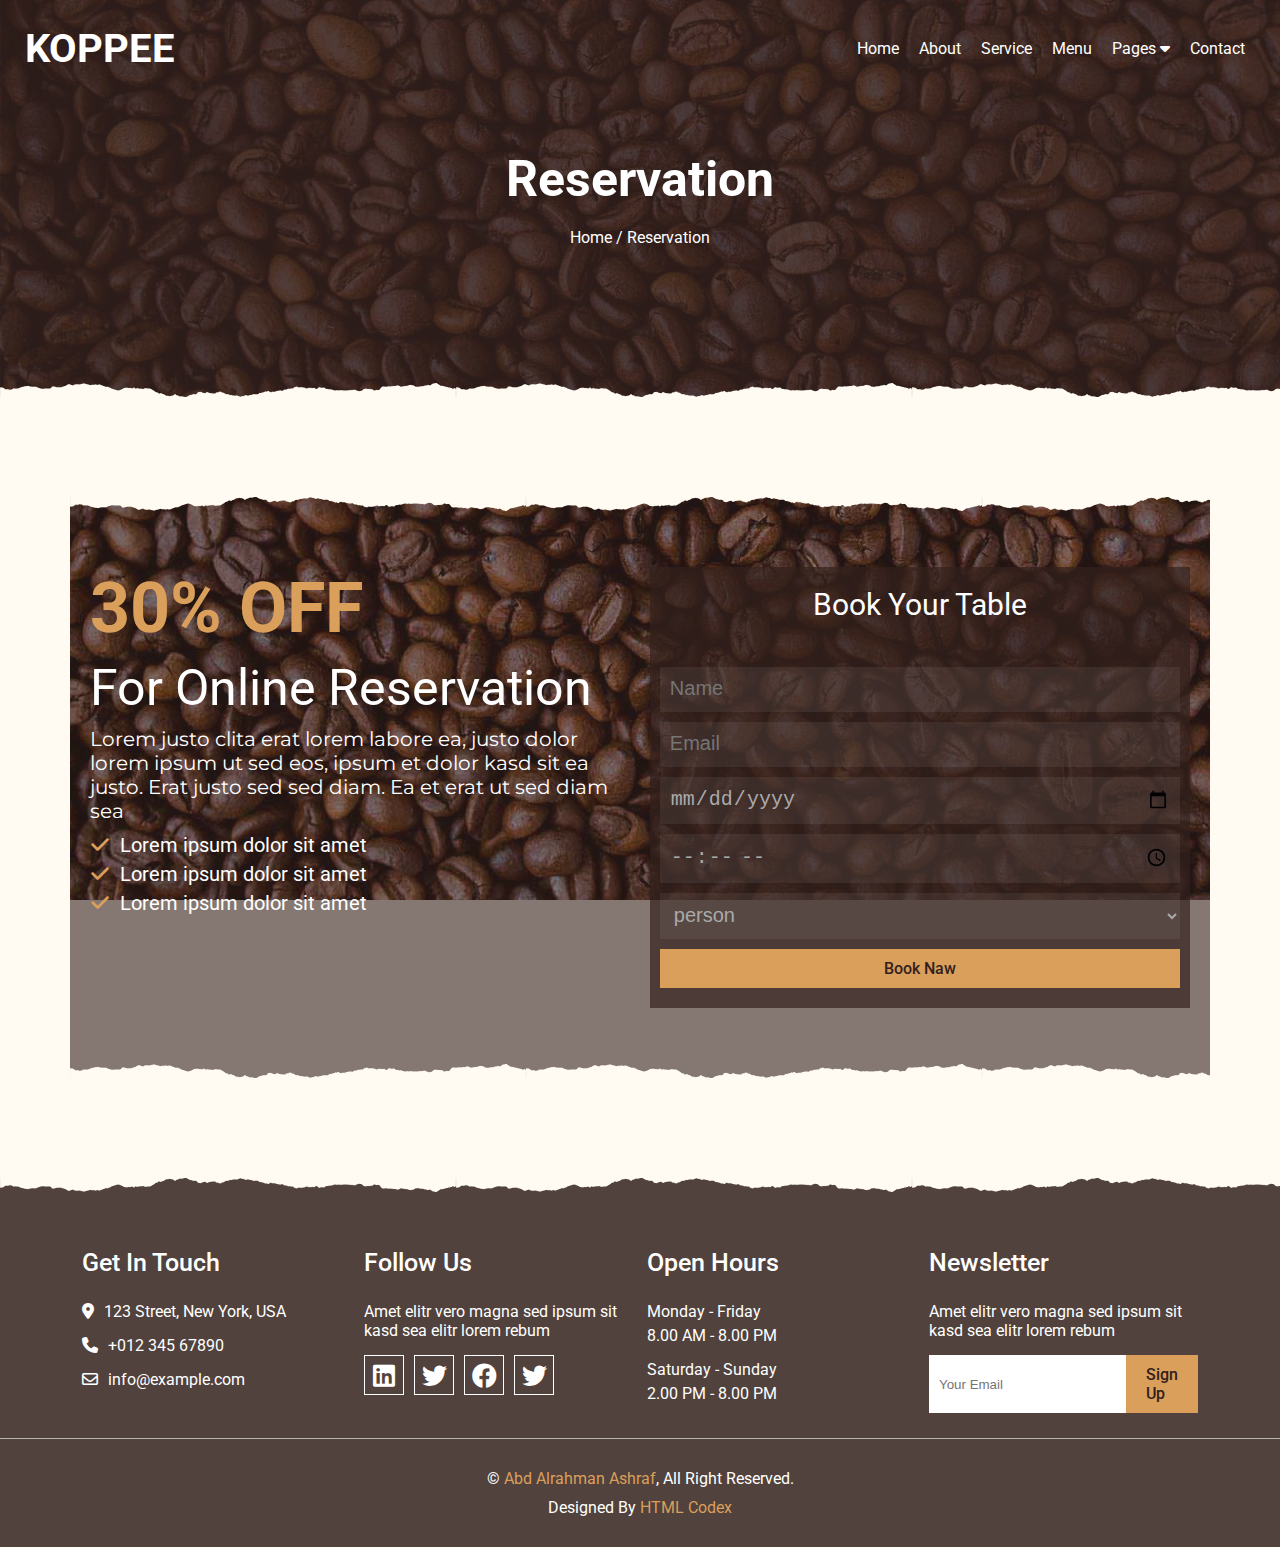
<file: reservation.html>
<!DOCTYPE html>
<html lang="en">
  <head>
    <meta charset="UTF-8">
    <meta name="viewport" content="width=device-width, initial-scale=1.0">
    <title>KOPPEE - Reservation</title>
    <link rel="preconnect" href="https://fonts.googleapis.com">
    <link rel="preconnect" href="https://fonts.gstatic.com" crossorigin>
    <link href="https://fonts.googleapis.com/css2?family=Montserrat&family=Roboto:wght@100;300;400;500;700;900&display=swap" rel="stylesheet">
    <link rel="stylesheet" href="css/all.min.css">
    <link rel="stylesheet" href="css/style.css">
    <link rel="stylesheet" href="css/reservation.css">
  </head>
  <body> 
    <nav><a href="home.html">
        <h1>KOPPEE</h1></a><i class="fa-solid fa-bars list"></i>
          <ul>
            <li><a href="index.html">Home</a></li>
            <li><a href="about.html">About</a></li>
            <li><a href="service.html">Service</a></li>
            <li><a href="menu.html">Menu</a></li>
            <li class="dropdown">Pages <i class="fa-solid fa-caret-down"></i>
                  <ul>
                    <li class="active"><a href="reservation.html">Reservation</a></li>
                    <li><a href="testimonial.html">Testimonial</a></li>
                  </ul>
            </li>
            <li><a href="contact.html">Contact</a></li>
          </ul>
    </nav>
    <section id="wrapper">
      <div> 
        <h2>Reservation</h2>
        <p> <a href="home.html">Home </a>/ Reservation</p>
      </div>
    </section><a class="goUp" href="#wrapper"><i class="fa-solid fa-angles-up"></i></a>
    <section id="reservation">
      <div class="container">
        <div> 
          <div class="textBox"> 
            <p>30% OFF</p>
            <p>For Online Reservation</p>
            <p class="lorem">
              Lorem justo clita erat lorem labore ea, justo dolor lorem ipsum ut sed eos,
              ipsum et dolor kasd sit ea justo. Erat justo sed sed diam. Ea et erat ut sed diam sea
            </p>
            <ul> 
              <li>Lorem ipsum dolor sit amet</li>
              <li>Lorem ipsum dolor sit amet</li>
              <li>Lorem ipsum dolor sit amet</li>
            </ul>
          </div>
          <form>
            <p>Book Your Table</p>
            <input type="text" placeholder="Name"/>
            <input type="email" placeholder="Email"/>
            <input type="date" placeholder="date"/>
            <input type="time" placeholder="time"/>
            <select>
              <option>person</option>
              <option>person 1</option>
              <option>person 2</option>
              <option>person 2</option>
            </select>
            <input type="submit" value="Book Naw"/>
          </form>
        </div>
      </div>
    </section>
    <footer> 
      <div>
        <div class="wide-container"> 
          <div class="box"> 
            <h3>Get In Touch</h3>
            <p> <i class="fa-solid fa-location-dot"></i>123 Street, New York, USA</p>
            <p> <i class="fa-solid fa-phone"></i>+012 345 67890</p>
            <p> <i class="fa-regular fa-envelope"></i>info@example.com</p>
          </div>
          <div class="box"> 
            <h3>Follow Us</h3>
            <p>Amet elitr vero magna sed ipsum sit kasd sea elitr lorem rebum</p>
            <div class="media"> <a href="#"><i class="fa-brands fa-linkedin"></i></a><a href="#"><i class="fa-brands fa-twitter"></i></a><a href="#"><i class="fa-brands fa-facebook"></i></a><a href="#"><i class="fa-brands fa-twitter"></i></a></div>
          </div>
          <div class="box"> 
            <h3>Open Hours</h3>
            <p>Monday - Friday</p>
            <p class="time">8.00 AM - 8.00 PM</p>
            <p>Saturday - Sunday</p>
            <p class="time">2.00 PM - 8.00 PM</p>
          </div>
          <div class="box"> 
            <h3>Newsletter</h3>
            <p>Amet elitr vero magna sed ipsum sit kasd sea elitr lorem rebum</p>
            <form> 
              <input type="email" placeholder="Your Email">
              <input type="submit" value="Sign Up">
            </form>
          </div>
        </div>
        <div class="copyright"> 
          <p>© <a href="https://ar70sm.github.io/portfolio">Abd Alrahman Ashraf</a>, All Right Reserved.</p>
          <p>Designed By <a href="https://htmlcodex.com">HTML Codex</a></p>
        </div>
      </div>
    </footer>
    <script src="js/jquery.min.js"></script>
    <script src="js/owl.carousel.min.js"></script>
    <script src="js/script.js"> </script>
  </body>
</html>
</file>
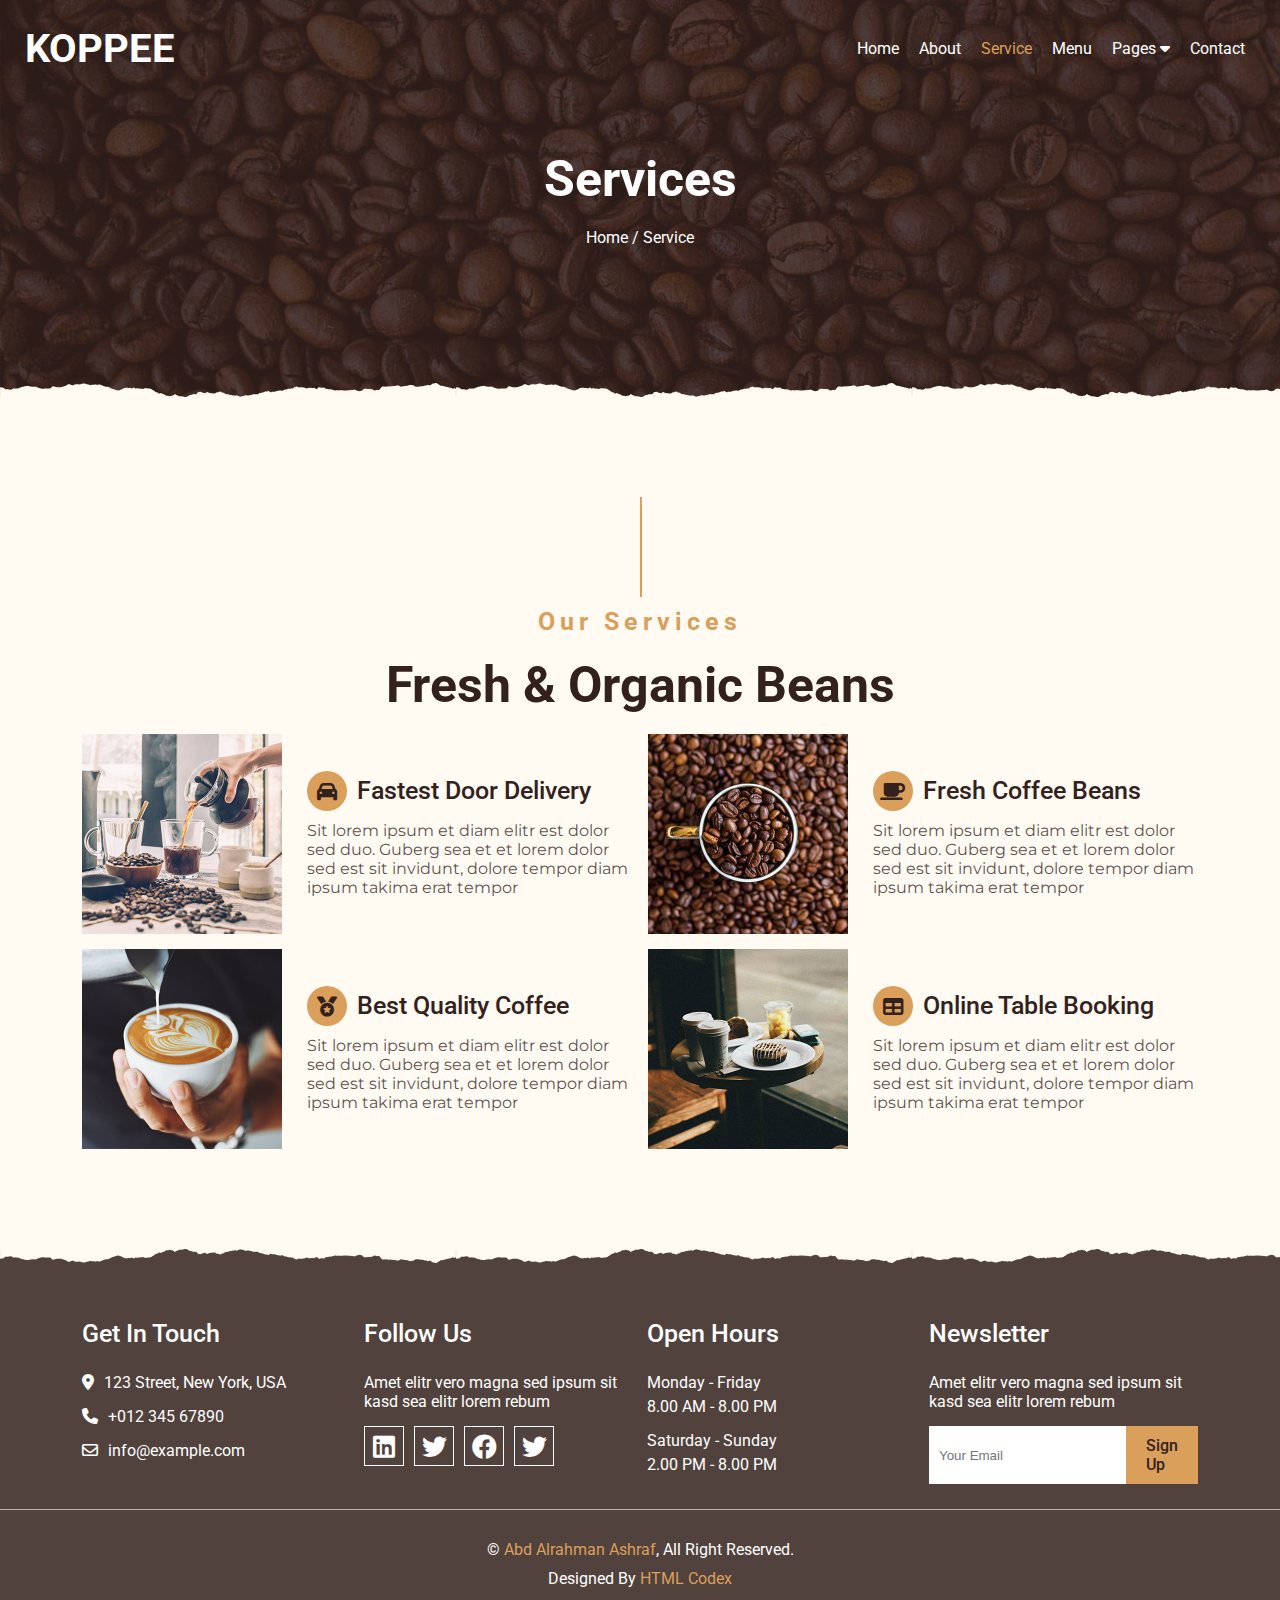
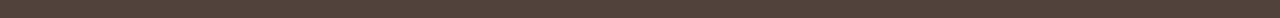
<file: service.html>
<!DOCTYPE html>
<html lang="en">
  <head>
    <meta charset="UTF-8">
    <meta name="viewport" content="width=device-width, initial-scale=1.0">
    <title>KOPPEE - Service</title>
    <link rel="preconnect" href="https://fonts.googleapis.com">
    <link rel="preconnect" href="https://fonts.gstatic.com" crossorigin>
    <link href="https://fonts.googleapis.com/css2?family=Montserrat&family=Roboto:wght@100;300;400;500;700;900&display=swap" rel="stylesheet">
    <link rel="stylesheet" href="css/all.min.css">
    <link rel="stylesheet" href="css/style.css">
    <link rel="stylesheet" href="css/service.css">
  </head>
  <body> 
    <nav><a href="home.html">
        <h1>KOPPEE</h1></a><i class="fa-solid fa-bars list"></i>
          <ul>
            <li><a href="index.html">Home</a></li>
            <li><a href="about.html">About</a></li>
            <li class="active"><a href="service.html">Service</a></li>
            <li><a href="menu.html">Menu</a></li>
            <li class="dropdown">Pages <i class="fa-solid fa-caret-down"></i>
                  <ul>
                    <li><a href="reservation.html">Reservation</a></li>
                    <li><a href="testimonial.html">Testimonial</a></li>
                  </ul>
            </li>
            <li><a href="contact.html">Contact</a></li>
          </ul>
    </nav>
    <section id="wrapper">
      <div> 
        <h2>Services</h2>
        <p> <a href="home.html">Home </a>/ Service</p>
      </div>
    </section><a class="goUp" href="#wrapper"><i class="fa-solid fa-angles-up"></i></a>
    <section id="service">
      <div class="container">
        <h2 class="title">Our Services</h2>
        <p>Fresh & Organic Beans</p>
        <div class="contents">
          <div class="box"> <img src="img/service-1.jpg" alt="alt"/>
            <div class="textBox">
              <h3>Fastest Door Delivery</h3>
              <p class="lorem">
                Sit lorem ipsum et diam elitr est dolor sed duo.
                Guberg sea et et lorem dolor sed est sit invidunt,
                dolore tempor diam ipsum takima erat tempor
              </p>
            </div>
          </div>
          <div class="box"> <img src="img/service-2.jpg" alt="alt"/>
            <div class="textBox">
              <h3>Fresh Coffee Beans</h3>
              <p class="lorem">
                Sit lorem ipsum et diam elitr est dolor sed duo.
                Guberg sea et et lorem dolor sed est sit invidunt,
                dolore tempor diam ipsum takima erat tempor
              </p>
            </div>
          </div>
          <div class="box"> <img src="img/service-3.jpg" alt="alt"/>
            <div class="textBox">
              <h3>Best Quality Coffee</h3>
              <p class="lorem">
                Sit lorem ipsum et diam elitr est dolor sed duo.
                Guberg sea et et lorem dolor sed est sit invidunt,
                dolore tempor diam ipsum takima erat tempor
              </p>
            </div>
          </div>
          <div class="box"> <img src="img/service-4.jpg" alt="alt"/>
            <div class="textBox">
              <h3>Online Table Booking</h3>
              <p class="lorem">
                Sit lorem ipsum et diam elitr est dolor sed duo.
                Guberg sea et et lorem dolor sed est sit invidunt,
                dolore tempor diam ipsum takima erat tempor
              </p>
            </div>
          </div>
        </div>
      </div>
    </section>
    <footer> 
      <div>
        <div class="wide-container"> 
          <div class="box"> 
            <h3>Get In Touch</h3>
            <p> <i class="fa-solid fa-location-dot"></i>123 Street, New York, USA</p>
            <p> <i class="fa-solid fa-phone"></i>+012 345 67890</p>
            <p> <i class="fa-regular fa-envelope"></i>info@example.com</p>
          </div>
          <div class="box"> 
            <h3>Follow Us</h3>
            <p>Amet elitr vero magna sed ipsum sit kasd sea elitr lorem rebum</p>
            <div class="media"> <a href="#"><i class="fa-brands fa-linkedin"></i></a><a href="#"><i class="fa-brands fa-twitter"></i></a><a href="#"><i class="fa-brands fa-facebook"></i></a><a href="#"><i class="fa-brands fa-twitter"></i></a></div>
          </div>
          <div class="box"> 
            <h3>Open Hours</h3>
            <p>Monday - Friday</p>
            <p class="time">8.00 AM - 8.00 PM</p>
            <p>Saturday - Sunday</p>
            <p class="time">2.00 PM - 8.00 PM</p>
          </div>
          <div class="box"> 
            <h3>Newsletter</h3>
            <p>Amet elitr vero magna sed ipsum sit kasd sea elitr lorem rebum</p>
            <form> 
              <input type="email" placeholder="Your Email">
              <input type="submit" value="Sign Up">
            </form>
          </div>
        </div>
        <div class="copyright"> 
          <p>© <a href="https://ar70sm.github.io/portfolio">Abd Alrahman Ashraf</a>, All Right Reserved.</p>
          <p>Designed By <a href="https://htmlcodex.com">HTML Codex</a></p>
        </div>
      </div>
    </footer>
    <script src="js/jquery.min.js"></script>
    <script src="js/owl.carousel.min.js"></script>
    <script src="js/script.js"> </script>
  </body>
</html>
</file>
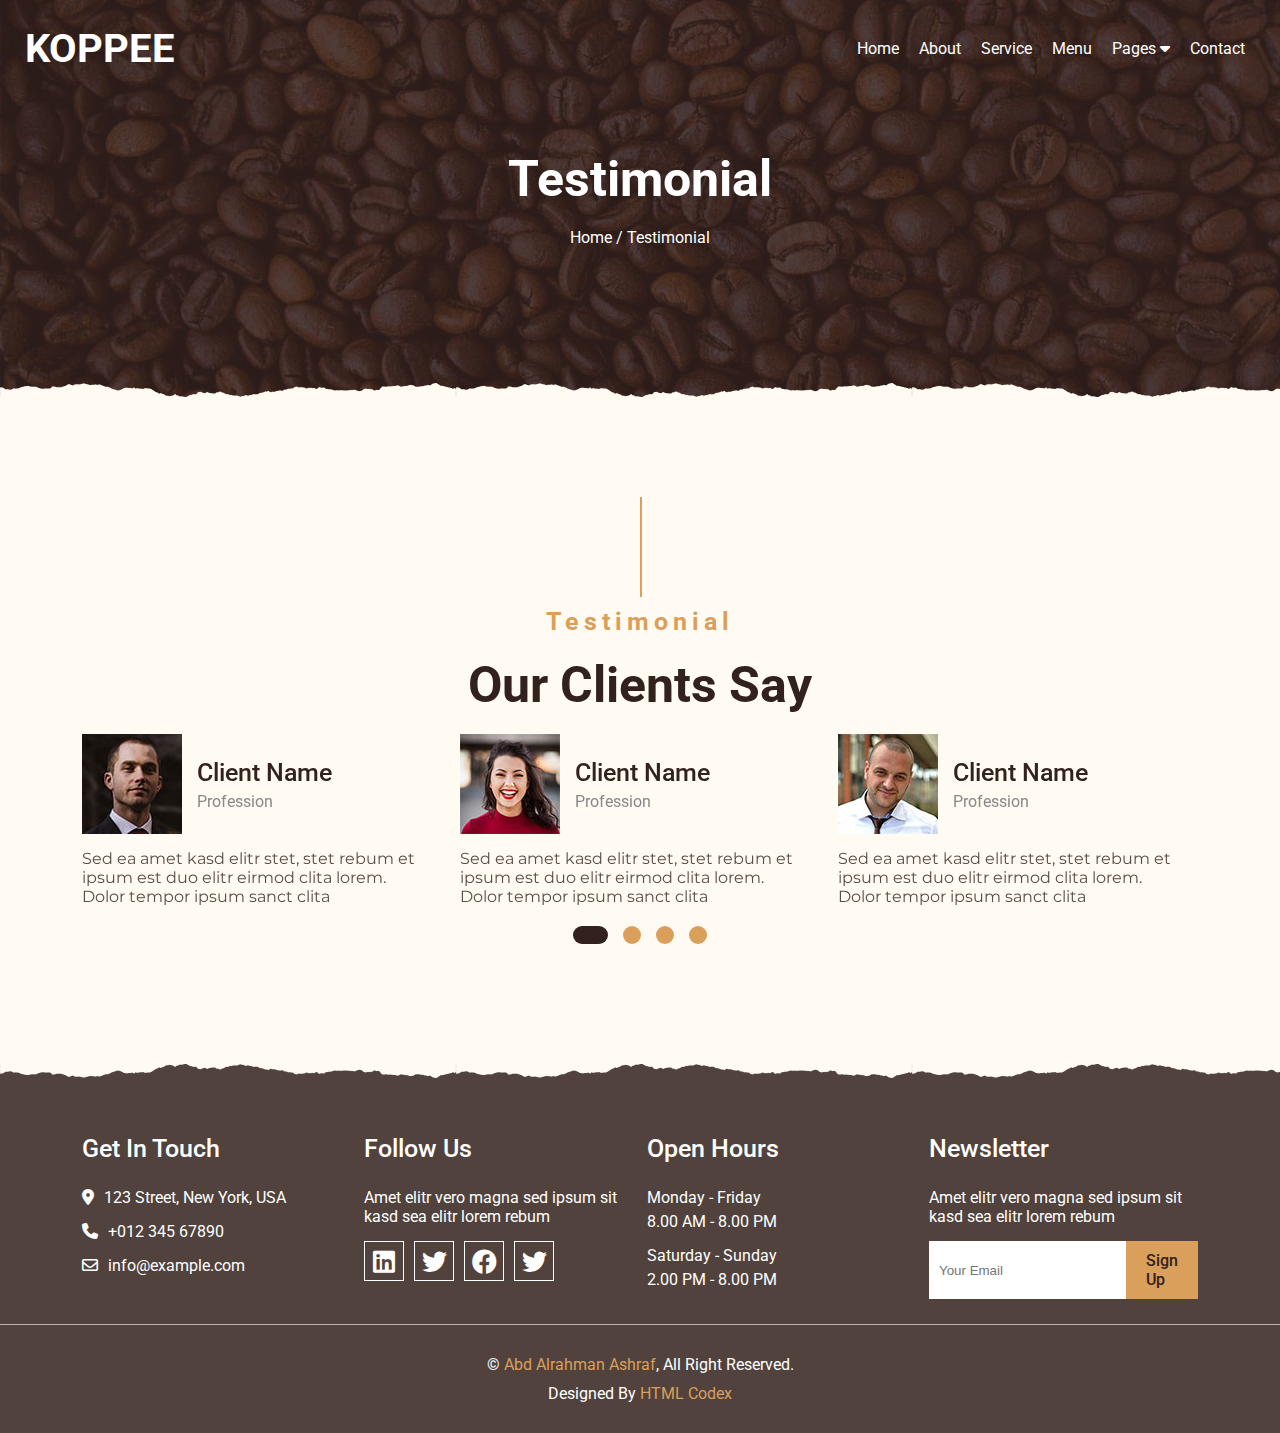
<file: testimonial.html>
<!DOCTYPE html>
<html lang="en">
  <head>
    <meta charset="UTF-8">
    <meta name="viewport" content="width=device-width, initial-scale=1.0">
    <title>KOPPEE - Testimonial</title>
    <link rel="preconnect" href="https://fonts.googleapis.com">
    <link rel="preconnect" href="https://fonts.gstatic.com" crossorigin>
    <link href="https://fonts.googleapis.com/css2?family=Montserrat&family=Roboto:wght@100;300;400;500;700;900&display=swap" rel="stylesheet">
    <link rel="stylesheet" href="css/all.min.css">
    <link rel="stylesheet" href="css/owl.carousel.min.css">
    <link rel="stylesheet" href="css/owl.theme.default.css">
    <link rel="stylesheet" href="css/style.css">
    <link rel="stylesheet" href="css/testimonial.css">
  </head>
  <body> 
    <nav><a href="home.html">
        <h1>KOPPEE</h1></a><i class="fa-solid fa-bars list"></i>
          <ul>
            <li><a href="index.html">Home</a></li>
            <li><a href="about.html">About</a></li>
            <li><a href="service.html">Service</a></li>
            <li><a href="menu.html">Menu</a></li>
            <li class="dropdown">Pages <i class="fa-solid fa-caret-down"></i>
                  <ul>
                    <li><a href="reservation.html">Reservation</a></li>
                    <li class="active"><a href="testimonial.html">Testimonial</a></li>
                  </ul>
            </li>
            <li><a href="contact.html">Contact</a></li>
          </ul>
    </nav>
    <section id="wrapper">
      <div> 
        <h2>Testimonial</h2>
        <p> <a href="home.html">Home </a>/ Testimonial</p>
      </div>
    </section><a class="goUp" href="#wrapper"><i class="fa-solid fa-angles-up"></i></a>
    <section id="testimonial">
      <div class="container"> 
        <h2 class="title">Testimonial</h2>
        <p>Our Clients Say</p>
        <div class="owl-carousel owl-theme">
          <div class="item">
            <div class="client"><img src="img/testimonial-1.jpg"/>
              <div class="textBox"> 
                <h3>Client Name</h3>
                <p>Profession</p>
              </div>
            </div>
            <p class="lorem">Sed ea amet kasd elitr stet, stet rebum et ipsum est duo elitr eirmod clita lorem. Dolor tempor ipsum sanct clita</p>
          </div>
          <div class="item">
            <div class="client"><img src="img/testimonial-2.jpg"/>
              <div class="textBox"> 
                <h3>Client Name</h3>
                <p>Profession</p>
              </div>
            </div>
            <p class="lorem">Sed ea amet kasd elitr stet, stet rebum et ipsum est duo elitr eirmod clita lorem. Dolor tempor ipsum sanct clita</p>
          </div>
          <div class="item">
            <div class="client"><img src="img/testimonial-3.jpg"/>
              <div class="textBox"> 
                <h3>Client Name</h3>
                <p>Profession</p>
              </div>
            </div>
            <p class="lorem">Sed ea amet kasd elitr stet, stet rebum et ipsum est duo elitr eirmod clita lorem. Dolor tempor ipsum sanct clita</p>
          </div>
          <div class="item">
            <div class="client"><img src="img/testimonial-4.jpg"/>
              <div class="textBox"> 
                <h3>Client Name</h3>
                <p>Profession</p>
              </div>
            </div>
            <p class="lorem">Sed ea amet kasd elitr stet, stet rebum et ipsum est duo elitr eirmod clita lorem. Dolor tempor ipsum sanct clita</p>
          </div>
        </div>
      </div>
    </section>
    <footer> 
      <div>
        <div class="wide-container"> 
          <div class="box"> 
            <h3>Get In Touch</h3>
            <p> <i class="fa-solid fa-location-dot"></i>123 Street, New York, USA</p>
            <p> <i class="fa-solid fa-phone"></i>+012 345 67890</p>
            <p> <i class="fa-regular fa-envelope"></i>info@example.com</p>
          </div>
          <div class="box"> 
            <h3>Follow Us</h3>
            <p>Amet elitr vero magna sed ipsum sit kasd sea elitr lorem rebum</p>
            <div class="media"> <a href="#"><i class="fa-brands fa-linkedin"></i></a><a href="#"><i class="fa-brands fa-twitter"></i></a><a href="#"><i class="fa-brands fa-facebook"></i></a><a href="#"><i class="fa-brands fa-twitter"></i></a></div>
          </div>
          <div class="box"> 
            <h3>Open Hours</h3>
            <p>Monday - Friday</p>
            <p class="time">8.00 AM - 8.00 PM</p>
            <p>Saturday - Sunday</p>
            <p class="time">2.00 PM - 8.00 PM</p>
          </div>
          <div class="box"> 
            <h3>Newsletter</h3>
            <p>Amet elitr vero magna sed ipsum sit kasd sea elitr lorem rebum</p>
            <form> 
              <input type="email" placeholder="Your Email">
              <input type="submit" value="Sign Up">
            </form>
          </div>
        </div>
        <div class="copyright"> 
          <p>© <a href="https://ar70sm.github.io/portfolio">Abd Alrahman Ashraf</a>, All Right Reserved.</p>
          <p>Designed By <a href="https://htmlcodex.com">HTML Codex</a></p>
        </div>
      </div>
    </footer>
    <script src="js/jquery.min.js"></script>
    <script src="js/owl.carousel.min.js"></script>
    <script src="js/script.js"> </script>
  </body>
</html>
</file>
<file: css/style.css>
*{-webkit-box-sizing:border-box;box-sizing:border-box;padding:0;margin:0}html{scroll-behavior:smooth}.container{width:100%;max-width:1140px;padding:0 12px;margin:0 auto}@media (max-width:1199px){.container{max-width:960px}}@media (max-width:991px){.container{max-width:720px}}@media (max-width:767px){.container{max-width:540px}}.wide-container{width:100%;max-width:1320px;padding:0 12px;margin:0 auto}@media (max-width:1399px){.wide-container{max-width:1140px}}@media (max-width:1199px){.wide-container{max-width:960px}}@media (max-width:991px){.wide-container{max-width:720px}}@media (max-width:767px){.wide-container{max-width:540px}}a{text-decoration:none;color:inherit}ul{list-style:none}img{max-width:100%;display:block}input,textarea{border:none}input:focus,textarea:focus{outline:none}body{position:relative;font-family:"Roboto",sans-serif;overflow-x:hidden;background-color:#fffbf2;color:#33211d}body .lorem{font-family:"Montserrat",sans-serif;color:rgba(51,33,29,0.8)}nav{display:-webkit-box;display:-ms-flexbox;display:flex;-webkit-box-pack:justify;-ms-flex-pack:justify;justify-content:space-between;-webkit-box-align:center;-ms-flex-align:center;align-items:center;position:absolute;top:0;left:0;width:100%;color:white;padding:25px;z-index:100}nav h1{font-size:40px}nav>ul{display:-webkit-box;display:-ms-flexbox;display:flex;gap:20px;padding:5px 10px}nav>ul ul{position:absolute;top:100%;padding-top:10px;left:0;color:#888;display:none}nav>ul ul li{padding:5px 10px;background-color:white}nav>ul ul li:hover{background-color:#eee}nav>ul li{position:relative;-webkit-transition-duration:350ms;transition-duration:350ms}nav>ul>li.active,nav>ul>li:hover{color:#da9f5b}nav>ul>li.active ul,nav>ul>li:hover ul{display:block}@media (max-width:767px){nav>ul{-webkit-box-orient:vertical;-webkit-box-direction:normal;-ms-flex-direction:column;flex-direction:column;-webkit-box-align:center;-ms-flex-align:center;align-items:center;padding:15px 10px;position:absolute;top:100%;right:10px;background-color:rgba(51,33,29,0.8);z-index:5;width:250px;max-width:100%;margin-top:-20px;display:none}nav>ul ul{position:relative}nav>ul ul li{color:white;background-color:transparent}nav>ul ul li:hover{color:#da9f5b;background-color:transparent}}nav>i.list{cursor:pointer;display:none}@media (max-width:767px){nav>i.list{display:block}}nav>i.list.active+ul{display:-webkit-box;display:-ms-flexbox;display:flex}section:not(:first-of-type){margin-top:100px}section .container{display:-webkit-box;display:-ms-flexbox;display:flex;-webkit-box-orient:vertical;-webkit-box-direction:normal;-ms-flex-direction:column;flex-direction:column;gap:20px;-webkit-box-align:center;-ms-flex-align:center;align-items:center}.goUp{position:fixed;right:40px;bottom:40px;z-index:50;background-color:#da9f5b;color:white;font-size:20px;padding:10px 12px;opacity:0;visibility:hidden;-webkit-transform:translateY(15px);transform:translateY(15px);-webkit-transition-duration:350ms;transition-duration:350ms}.goUp.seen{opacity:1;visibility:visible;-webkit-transform:translateY(0);transform:translateY(0)}h2.title{color:#da9f5b;padding-top:110px;position:relative;text-align:center;font-size:25px;letter-spacing:5px;text-align:center}h2.title:after{content:"";position:absolute;top:0;left:50%;width:2px;height:100px;background-color:#da9f5b}h2.title+p{font-size:50px;font-weight:700;-webkit-box-align:center;-ms-flex-align:center;align-items:center;text-align:center}h3{font-size:25px;font-weight:500}[type=submit],button{all:unset;padding:10px 20px;background-color:#da9f5b;color:#33211d;font-weight:500;cursor:pointer;-webkit-transition-duration:350ms;transition-duration:350ms}[type=submit]:hover,button:hover{background-color:rgba(218,159,91,0.9)}@media (max-width:767px){[type=submit],button{font-size:13px}}footer{margin-top:100px;color:white;position:relative;z-index:1;background-image:url(../img/bg.jpg);background-size:cover;background-attachment:fixed}footer:before{content:"";position:absolute;height:100%;width:100%;top:0;left:0;z-index:-1;background-color:rgba(51,33,29,0.85)}footer>div{padding:70px 0 30px;background-image:url(../img/overlay-top.png);background-repeat:repeat-x;background-position:left top -1px}footer .wide-container{display:-ms-grid;display:grid;-ms-grid-columns:1fr 25px 1fr 25px 1fr 25px 1fr;grid-template-columns:repeat(4,1fr);gap:25px}footer .wide-container h3{margin-bottom:25px}footer .wide-container p{margin-bottom:15px}footer .wide-container p.time{margin-top:-10px}footer .wide-container i{margin-right:10px}footer .wide-container .media i{height:40px;width:40px;display:-webkit-inline-box;display:-ms-inline-flexbox;display:inline-flex;-webkit-box-pack:center;-ms-flex-pack:center;justify-content:center;-webkit-box-align:center;-ms-flex-align:center;align-items:center;font-size:25px;border:1px solid white;-webkit-transition-duration:350ms;transition-duration:350ms}footer .wide-container .media i:hover{background-color:white;color:#da9f5b}footer .wide-container form{display:-webkit-box;display:-ms-flexbox;display:flex}footer .wide-container form [type=email]{padding:10px}footer .wide-container+div{padding-top:20px;margin-top:20px;border-top:rgba(255,255,255,0.6) solid 1px;text-align:center}footer .wide-container+div p{margin-top:10px}footer .wide-container+div p a{color:#da9f5b}@media (max-width:991px){footer .wide-container{-ms-grid-columns:1fr 1fr;grid-template-columns:1fr 1fr;row-gap:50px}}@media (max-width:575px){footer .wide-container{-ms-grid-columns:1fr;grid-template-columns:1fr}}
</file>
<file: css/contact.css>
#wrapper {
  color: white;
  position: relative;
  z-index: 1;
  background-image: url(../img/bg.jpg);
  background-size: cover;
  background-attachment: fixed;
}
#wrapper:before {
  content: "";
  position: absolute;
  height: 100%;
  width: 100%;
  top: 0;
  left: 0;
  z-index: -1;
  background-color: rgba(51, 33, 29, 0.85);
}
#wrapper > div {
  padding: 150px 0;
  background-image: url(../img/overlay-bottom.png);
  background-repeat: repeat-x;
  background-position: left bottom -1px;
  display: -webkit-box;
  display: -ms-flexbox;
  display: flex;
  -webkit-box-orient: vertical;
  -webkit-box-direction: normal;
      -ms-flex-direction: column;
          flex-direction: column;
  -webkit-box-pack: center;
      -ms-flex-pack: center;
          justify-content: center;
  -webkit-box-align: center;
      -ms-flex-align: center;
          align-items: center;
}
#wrapper > div h2 {
  margin-bottom: 20px;
  font-size: 50px;
}
#wrapper > div a {
  -webkit-transition-duration: 350ms;
          transition-duration: 350ms;
}
#wrapper > div a:hover {
  color: #da9f5b;
}

#contact .media {
  margin: 50px 0 90px;
  display: -webkit-box;
  display: -ms-flexbox;
  display: flex;
  -ms-flex-pack: distribute;
      justify-content: space-around;
  text-align: center;
  gap: 25px;
}
#contact .media i {
  font-size: 50px;
  color: #da9f5b;
}
#contact .media h3 {
  margin: 10px 0;
}
#contact .lower {
  display: -webkit-box;
  display: -ms-flexbox;
  display: flex;
  gap: 30px;
}
#contact .lower > * {
  width: 50%;
  height: 100%;
}
#contact .lower .map {
  background-color: #888;
  min-height: 300px;
}
#contact .lower form {
  display: -webkit-box;
  display: -ms-flexbox;
  display: flex;
  -webkit-box-orient: vertical;
  -webkit-box-direction: normal;
      -ms-flex-direction: column;
          flex-direction: column;
  gap: 25px;
}
#contact .lower form [type=submit] {
  -ms-flex-item-align: start;
      -ms-grid-row-align: start;
      align-self: start;
}
#contact .lower form > *:not([type=submit]) {
  padding: 10px 15px;
  border: solid 1px #888;
  background-color: transparent;
  font-size: 20px;
}
#contact .lower form textarea {
  resize: vertical;
  min-height: 100px;
}
</file>
<file: css/menu.css>
#wrapper {
  color: white;
  position: relative;
  z-index: 1;
  background-image: url(../img/bg.jpg);
  background-size: cover;
  background-attachment: fixed;
}
#wrapper:before {
  content: "";
  position: absolute;
  height: 100%;
  width: 100%;
  top: 0;
  left: 0;
  z-index: -1;
  background-color: rgba(51, 33, 29, 0.85);
}
#wrapper > div {
  padding: 150px 0;
  background-image: url(../img/overlay-bottom.png);
  background-repeat: repeat-x;
  background-position: left bottom -1px;
  display: -webkit-box;
  display: -ms-flexbox;
  display: flex;
  -webkit-box-orient: vertical;
  -webkit-box-direction: normal;
      -ms-flex-direction: column;
          flex-direction: column;
  -webkit-box-pack: center;
      -ms-flex-pack: center;
          justify-content: center;
  -webkit-box-align: center;
      -ms-flex-align: center;
          align-items: center;
}
#wrapper > div h2 {
  margin-bottom: 20px;
  font-size: 50px;
}
#wrapper > div a {
  -webkit-transition-duration: 350ms;
          transition-duration: 350ms;
}
#wrapper > div a:hover {
  color: #da9f5b;
}

#menu .contents {
  display: -webkit-box;
  display: -ms-flexbox;
  display: flex;
  gap: 30px;
}
#menu .contents h3.title {
  font-size: 35px;
  font-weight: 700;
  margin-bottom: 20px;
}
#menu .contents .box {
  display: -webkit-box;
  display: -ms-flexbox;
  display: flex;
  gap: 20px;
  -webkit-box-align: center;
      -ms-flex-align: center;
          align-items: center;
  margin-bottom: 15px;
}
#menu .contents .box .img {
  height: 120px;
  width: 120px;
  border-radius: 50%;
  -ms-flex-negative: 0;
      flex-shrink: 0;
  position: relative;
}
#menu .contents .box .img img {
  border-radius: 50%;
}
#menu .contents .box .img:after {
  height: 40px;
  width: 40px;
  border-radius: 50%;
  display: -webkit-box;
  display: -ms-flexbox;
  display: flex;
  -webkit-box-orient: vertical;
  -webkit-box-direction: normal;
      -ms-flex-direction: column;
          flex-direction: column;
  -webkit-box-pack: center;
      -ms-flex-pack: center;
          justify-content: center;
  -webkit-box-align: center;
      -ms-flex-align: center;
          align-items: center;
  content: "$" attr(price);
  position: absolute;
  background-color: #da9f5b;
  font-size: 20px;
  right: 0px;
  top: 0px;
  z-index: 5;
}
@media (max-width: 575px) {
  #menu .contents .box {
    -webkit-box-orient: vertical;
    -webkit-box-direction: normal;
        -ms-flex-direction: column;
            flex-direction: column;
    margin-bottom: 30px;
    text-align: center;
  }
}
@media (max-width: 767px) {
  #menu .contents {
    -webkit-box-orient: vertical;
    -webkit-box-direction: normal;
        -ms-flex-direction: column;
            flex-direction: column;
  }
  #menu .contents .part {
    margin-top: 50px;
  }
}
</file>
<file: css/service.css>
#wrapper {
  color: white;
  position: relative;
  z-index: 1;
  background-image: url(../img/bg.jpg);
  background-size: cover;
  background-attachment: fixed;
}
#wrapper:before {
  content: "";
  position: absolute;
  height: 100%;
  width: 100%;
  top: 0;
  left: 0;
  z-index: -1;
  background-color: rgba(51, 33, 29, 0.85);
}
#wrapper > div {
  padding: 150px 0;
  background-image: url(../img/overlay-bottom.png);
  background-repeat: repeat-x;
  background-position: left bottom -1px;
  display: -webkit-box;
  display: -ms-flexbox;
  display: flex;
  -webkit-box-orient: vertical;
  -webkit-box-direction: normal;
      -ms-flex-direction: column;
          flex-direction: column;
  -webkit-box-pack: center;
      -ms-flex-pack: center;
          justify-content: center;
  -webkit-box-align: center;
      -ms-flex-align: center;
          align-items: center;
}
#wrapper > div h2 {
  margin-bottom: 20px;
  font-size: 50px;
}
#wrapper > div a {
  -webkit-transition-duration: 350ms;
          transition-duration: 350ms;
}
#wrapper > div a:hover {
  color: #da9f5b;
}

#service .contents {
  display: -ms-grid;
  display: grid;
  grid-template-columns: repeat(auto-fit, minmax(400px, 1fr));
  gap: 15px;
}
#service .contents .box {
  max-width: 100%;
  display: -webkit-box;
  display: -ms-flexbox;
  display: flex;
  -webkit-box-align: center;
      -ms-flex-align: center;
          align-items: center;
  gap: 25px;
}
#service .contents .box img {
  height: 200px;
}
#service .contents .box:nth-child(1) h3::before {
  content: "\f1b9";
}
#service .contents .box:nth-child(2) h3::before {
  content: "\f0f4";
}
#service .contents .box:nth-child(3) h3::before {
  content: "\f5a2";
}
#service .contents .box:nth-child(4) h3::before {
  content: "\f0ce";
}
#service .contents .box h3 {
  margin-bottom: 10px;
}
#service .contents .box h3::before {
  height: 40px;
  width: 40px;
  border-radius: 50%;
  display: -webkit-box;
  display: -ms-flexbox;
  display: flex;
  -webkit-box-orient: vertical;
  -webkit-box-direction: normal;
      -ms-flex-direction: column;
          flex-direction: column;
  -webkit-box-pack: center;
      -ms-flex-pack: center;
          justify-content: center;
  -webkit-box-align: center;
      -ms-flex-align: center;
          align-items: center;
  display: -webkit-inline-box;
  display: -ms-inline-flexbox;
  display: inline-flex;
  font-family: "fontawesome";
  font-size: 20px;
  background-color: #da9f5b;
  margin-right: 10px;
}
@media (max-width: 575px) {
  #service .contents {
    -ms-grid-columns: 1fr;
    grid-template-columns: 1fr;
    gap: 55px;
    text-align: center;
  }
  #service .contents .box {
    -webkit-box-orient: vertical;
    -webkit-box-direction: normal;
        -ms-flex-direction: column;
            flex-direction: column;
  }
}
</file>
<file: css/testimonial.css>
#wrapper {
  color: white;
  position: relative;
  z-index: 1;
  background-image: url(../img/bg.jpg);
  background-size: cover;
  background-attachment: fixed;
}
#wrapper:before {
  content: "";
  position: absolute;
  height: 100%;
  width: 100%;
  top: 0;
  left: 0;
  z-index: -1;
  background-color: rgba(51, 33, 29, 0.85);
}
#wrapper > div {
  padding: 150px 0;
  background-image: url(../img/overlay-bottom.png);
  background-repeat: repeat-x;
  background-position: left bottom -1px;
  display: -webkit-box;
  display: -ms-flexbox;
  display: flex;
  -webkit-box-orient: vertical;
  -webkit-box-direction: normal;
      -ms-flex-direction: column;
          flex-direction: column;
  -webkit-box-pack: center;
      -ms-flex-pack: center;
          justify-content: center;
  -webkit-box-align: center;
      -ms-flex-align: center;
          align-items: center;
}
#wrapper > div h2 {
  margin-bottom: 20px;
  font-size: 50px;
}
#wrapper > div a {
  -webkit-transition-duration: 350ms;
          transition-duration: 350ms;
}
#wrapper > div a:hover {
  color: #da9f5b;
}

#testimonial .owl-carousel div {
  display: -webkit-box;
  display: -ms-flexbox;
  display: flex;
  gap: 15px;
}
#testimonial .owl-carousel .item {
  -webkit-box-orient: vertical;
  -webkit-box-direction: normal;
      -ms-flex-direction: column;
          flex-direction: column;
}
#testimonial .owl-carousel .item img {
  height: 100px;
  width: auto;
}
#testimonial .owl-carousel .item .client {
  -webkit-box-align: center;
      -ms-flex-align: center;
          align-items: center;
}
#testimonial .owl-carousel .item .client .textBox {
  -webkit-box-orient: vertical;
  -webkit-box-direction: normal;
      -ms-flex-direction: column;
          flex-direction: column;
}
#testimonial .owl-carousel .item .client .textBox p {
  margin-top: -10px;
  color: #888;
}
#testimonial .owl-carousel .owl-nav {
  display: none;
}
#testimonial .owl-carousel .owl-dots {
  margin: 20px 0;
  -webkit-box-pack: center;
      -ms-flex-pack: center;
          justify-content: center;
}
#testimonial .owl-carousel .owl-dots button {
  height: 18px;
  width: 18px;
  border-radius: 9px;
  background-color: #da9f5b;
  -webkit-transition-duration: 350ms;
          transition-duration: 350ms;
}
#testimonial .owl-carousel .owl-dots button span {
  display: none;
}
#testimonial .owl-carousel .owl-dots button.active {
  width: 35px;
  background-color: #33211d;
}
</file>
<file: css/home.css>
#about .contents .box li:before,#reservation .container>div .textBox li:before{content:"\f00c";font-family:fontawesome;margin-right:10px;color:#da9f5b}#offer,#reservation .container{color:white;position:relative;z-index:1;background-image:url(../img/bg.jpg);background-size:cover;background-attachment:fixed}#offer:before,#reservation .container:before{content:"";position:absolute;height:100%;width:100%;top:0;left:0;z-index:-1;background-color:rgba(51,33,29,0.6)}#offer>div,#reservation .container>div{padding:70px 0;background-image:url(../img/overlay-bottom.png),url(../img/overlay-top.png);background-repeat:repeat-x;background-position:left bottom -1px,left top -1px}#wrapper{color:white;position:relative}#wrapper .owl-carousel .item{width:100%;position:relative}#wrapper .owl-carousel .item img{width:100%}#wrapper .owl-carousel .item .textBox{position:relative;z-index:1;position:absolute;width:100%;height:100%;top:0;left:0;text-align:center;display:-webkit-box;display:-ms-flexbox;display:flex;-webkit-box-orient:vertical;-webkit-box-direction:normal;-ms-flex-direction:column;flex-direction:column;-webkit-box-pack:center;-ms-flex-pack:center;justify-content:center;-webkit-box-align:center;-ms-flex-align:center;align-items:center;padding:100px 35px 20px}#wrapper .owl-carousel .item .textBox:before{content:"";position:absolute;height:100%;width:100%;top:0;left:0;z-index:-1;background-color:rgba(51,33,29,0.6)}#wrapper .owl-carousel .item .textBox .upperP{color:#da9f5b;font-size:40px}#wrapper .owl-carousel .item .textBox h2{font-size:50px}#wrapper .owl-carousel .item .textBox p:last-of-type{font-size:30px}#wrapper .owl-carousel .item .textBox p:last-of-type:after,#wrapper .owl-carousel .item .textBox p:last-of-type:before{content:" * "}@media (max-width:575px){#wrapper .owl-carousel .item .textBox .upperP{font-size:20px}#wrapper .owl-carousel .item .textBox h2{font-size:25px}#wrapper .owl-carousel .item .textBox p:last-of-type{font-size:15px}}#wrapper:after{content:"";position:absolute;bottom:0;left:0;height:20%;width:100%;background-image:url(../img/overlay-bottom.png);background-repeat:repeat-x;background-position:left bottom -1px;z-index:1}#wrapper .owl-nav button{position:absolute;z-index:5;top:50%;-webkit-transform:translateY(-50%);transform:translateY(-50%);padding:20px 10px!important;margin:0;cursor:pointer}#wrapper .owl-nav button:hover{background-color:transparent}#wrapper .owl-nav button span{display:none}#wrapper .owl-nav button:before{font-family:fontawesome}#wrapper .owl-nav button:first-of-type{left:0}#wrapper .owl-nav button:first-of-type:before{content:"\f100"}#wrapper .owl-nav button:last-of-type{right:0}#wrapper .owl-nav button:last-of-type:before{content:"\f101"}#about .contents{display:-webkit-box;display:-ms-flexbox;display:flex;gap:20px;-webkit-box-pack:justify;-ms-flex-pack:justify;justify-content:space-between;-webkit-box-align:center;-ms-flex-align:center;align-items:center}#about .contents img{height:450px}@media (max-width:767px){#about .contents img{height:auto}}#about .contents .box{display:-webkit-box;display:-ms-flexbox;display:flex;-webkit-box-orient:vertical;-webkit-box-direction:normal;-ms-flex-direction:column;flex-direction:column;-webkit-box-align:start;-ms-flex-align:start;align-items:flex-start;gap:15px}#about .contents .box li,#about .contents .box p{font-size:20px}#about .contents .box li{margin-bottom:5px}#about .contents .box button{margin-top:10px}#about .contents .box:first-of-type button{background-color:#33211d;color:white}#about .contents .box:first-of-type button:hover{background-color:rgba(51,33,29,0.9)}@media (max-width:991px){#about .contents{-webkit-box-orient:vertical;-webkit-box-direction:normal;-ms-flex-direction:column;flex-direction:column}#about .contents img{-webkit-box-ordinal-group:0;-ms-flex-order:-1;order:-1}#about .contents .box{margin-top:30px}}#service .contents{display:-ms-grid;display:grid;grid-template-columns:repeat(auto-fit,minmax(400px,1fr));gap:15px}#service .contents .box{max-width:100%;display:-webkit-box;display:-ms-flexbox;display:flex;-webkit-box-align:center;-ms-flex-align:center;align-items:center;gap:25px}#service .contents .box img{height:200px}#service .contents .box:first-child h3:before{content:"\f1b9"}#service .contents .box:nth-child(2) h3:before{content:"\f0f4"}#service .contents .box:nth-child(3) h3:before{content:"\f5a2"}#service .contents .box:nth-child(4) h3:before{content:"\f0ce"}#service .contents .box h3{margin-bottom:10px}#service .contents .box h3:before{height:40px;width:40px;border-radius:50%;display:-webkit-box;display:-ms-flexbox;display:flex;-webkit-box-orient:vertical;-webkit-box-direction:normal;-ms-flex-direction:column;flex-direction:column;-webkit-box-pack:center;-ms-flex-pack:center;justify-content:center;-webkit-box-align:center;-ms-flex-align:center;align-items:center;display:-webkit-inline-box;display:-ms-inline-flexbox;display:inline-flex;font-family:"fontawesome";font-size:20px;background-color:#da9f5b;margin-right:10px}@media (max-width:575px){#service .contents{-ms-grid-columns:1fr;grid-template-columns:1fr;gap:55px;text-align:center}#service .contents .box{-webkit-box-orient:vertical;-webkit-box-direction:normal;-ms-flex-direction:column;flex-direction:column}}#offer{text-align:center}#offer>div{display:-webkit-box;display:-ms-flexbox;display:flex;-webkit-box-orient:vertical;-webkit-box-direction:normal;-ms-flex-direction:column;flex-direction:column;-webkit-box-pack:center;-ms-flex-pack:center;justify-content:center;-webkit-box-align:center;-ms-flex-align:center;align-items:center;gap:15px}#offer>div p:first-child{font-size:70px;color:#da9f5b;font-weight:900px}#offer>div p:nth-child(2){font-size:35px}#offer>div p:nth-child(3){font-size:25px}#offer>div form{display:-webkit-box;display:-ms-flexbox;display:flex}#offer>div form [type=email]{padding:10px;width:200px;max-width:100%}@media (max-width:575px){#offer>div p:first-child{font-size:40px}#offer>div p:nth-child(2){font-size:25px}#offer>div p:nth-child(3){font-size:18px}}#menu .contents{display:-webkit-box;display:-ms-flexbox;display:flex;gap:30px}#menu .contents h3.title{font-size:35px;font-weight:700;margin-bottom:20px}#menu .contents .box{display:-webkit-box;display:-ms-flexbox;display:flex;gap:20px;-webkit-box-align:center;-ms-flex-align:center;align-items:center;margin-bottom:15px}#menu .contents .box .img{height:120px;width:120px;border-radius:50%;-ms-flex-negative:0;flex-shrink:0;position:relative}#menu .contents .box .img img{border-radius:50%}#menu .contents .box .img:after{height:40px;width:40px;border-radius:50%;display:-webkit-box;display:-ms-flexbox;display:flex;-webkit-box-orient:vertical;-webkit-box-direction:normal;-ms-flex-direction:column;flex-direction:column;-webkit-box-pack:center;-ms-flex-pack:center;justify-content:center;-webkit-box-align:center;-ms-flex-align:center;align-items:center;content:"$" attr(price);position:absolute;background-color:#da9f5b;font-size:20px;right:0px;top:0px;z-index:5}@media (max-width:575px){#menu .contents .box{-webkit-box-orient:vertical;-webkit-box-direction:normal;-ms-flex-direction:column;flex-direction:column;margin-bottom:30px;text-align:center}}@media (max-width:767px){#menu .contents{-webkit-box-orient:vertical;-webkit-box-direction:normal;-ms-flex-direction:column;flex-direction:column}#menu .contents .part{margin-top:50px}}#reservation .container{padding:0}#reservation .container>div{padding-right:20px;padding-left:20px;display:-webkit-box;display:-ms-flexbox;display:flex;gap:20px}#reservation .container>div>*{width:50%}#reservation .container>div .textBox p{margin-bottom:10px}#reservation .container>div .textBox p:first-child{color:#da9f5b;font-size:70px;font-weight:700}#reservation .container>div .textBox p:nth-child(2){font-size:50px}#reservation .container>div .textBox p:nth-child(3){color:white;font-size:20px}#reservation .container>div .textBox li{font-size:20px;margin-bottom:5px}#reservation .container>div form{position:relative;z-index:1;display:-webkit-box;display:-ms-flexbox;display:flex;-webkit-box-orient:vertical;-webkit-box-direction:normal;-ms-flex-direction:column;flex-direction:column;-webkit-box-pack:center;-ms-flex-pack:center;justify-content:center;padding:20px 10px;gap:10px}#reservation .container>div form:before{content:"";position:absolute;height:100%;width:100%;top:0;left:0;z-index:-1;background-color:rgba(51,33,29,0.7)}#reservation .container>div form p{text-align:center;font-size:30px;margin-bottom:35px}#reservation .container>div form input:not([type=submit]),#reservation .container>div form select{border:none;border-bottom:solid 0px #da9f5b;color:#aaa;padding:10px;background-color:rgba(255,255,255,0.0666666667);font-size:20px;-webkit-transition-duration:350ms;transition-duration:350ms;border-bottom:solid 2px transparent}#reservation .container>div form input:not([type=submit]):focus,#reservation .container>div form select:focus{border-bottom-color:#da9f5b;background-color:rgba(255,255,255,0.2)}#reservation .container>div form [type=submit]{text-align:center}@media (max-width:767px){#reservation .container>div{-webkit-box-orient:vertical;-webkit-box-direction:normal;-ms-flex-direction:column;flex-direction:column;text-align:center}#reservation .container>div>*{width:100%}}#testimonial .owl-carousel div{display:-webkit-box;display:-ms-flexbox;display:flex;gap:15px}#testimonial .owl-carousel .item{-webkit-box-orient:vertical;-webkit-box-direction:normal;-ms-flex-direction:column;flex-direction:column}#testimonial .owl-carousel .item img{height:100px;width:auto}#testimonial .owl-carousel .item .client{-webkit-box-align:center;-ms-flex-align:center;align-items:center}#testimonial .owl-carousel .item .client .textBox{-webkit-box-orient:vertical;-webkit-box-direction:normal;-ms-flex-direction:column;flex-direction:column}#testimonial .owl-carousel .item .client .textBox p{margin-top:-10px;color:#888}#testimonial .owl-carousel .owl-nav{display:none}#testimonial .owl-carousel .owl-dots{margin:20px 0;-webkit-box-pack:center;-ms-flex-pack:center;justify-content:center}#testimonial .owl-carousel .owl-dots button{height:18px;width:18px;border-radius:9px;background-color:#da9f5b;-webkit-transition-duration:350ms;transition-duration:350ms}#testimonial .owl-carousel .owl-dots button span{display:none}#testimonial .owl-carousel .owl-dots button.active{width:35px;background-color:#33211d}
</file>
<file: css/about.css>
#about .contents .box li:before {
  content: "\f00c";
  font-family: fontawesome;
  margin-right: 10px;
  color: #da9f5b;
}

#wrapper {
  color: white;
  position: relative;
  z-index: 1;
  background-image: url(../img/bg.jpg);
  background-size: cover;
  background-attachment: fixed;
}
#wrapper:before {
  content: "";
  position: absolute;
  height: 100%;
  width: 100%;
  top: 0;
  left: 0;
  z-index: -1;
  background-color: rgba(51, 33, 29, 0.85);
}
#wrapper > div {
  padding: 150px 0;
  background-image: url(../img/overlay-bottom.png);
  background-repeat: repeat-x;
  background-position: left bottom -1px;
  display: -webkit-box;
  display: -ms-flexbox;
  display: flex;
  -webkit-box-orient: vertical;
  -webkit-box-direction: normal;
      -ms-flex-direction: column;
          flex-direction: column;
  -webkit-box-pack: center;
      -ms-flex-pack: center;
          justify-content: center;
  -webkit-box-align: center;
      -ms-flex-align: center;
          align-items: center;
}
#wrapper > div h2 {
  margin-bottom: 20px;
  font-size: 50px;
}
#wrapper > div a {
  -webkit-transition-duration: 350ms;
          transition-duration: 350ms;
}
#wrapper > div a:hover {
  color: #da9f5b;
}

#about .contents {
  display: -webkit-box;
  display: -ms-flexbox;
  display: flex;
  gap: 20px;
  -webkit-box-pack: justify;
      -ms-flex-pack: justify;
          justify-content: space-between;
  -webkit-box-align: center;
      -ms-flex-align: center;
          align-items: center;
}
#about .contents img {
  height: 450px;
}
@media (max-width: 767px) {
  #about .contents img {
    height: auto;
  }
}
#about .contents .box {
  display: -webkit-box;
  display: -ms-flexbox;
  display: flex;
  -webkit-box-orient: vertical;
  -webkit-box-direction: normal;
      -ms-flex-direction: column;
          flex-direction: column;
  -webkit-box-align: start;
      -ms-flex-align: start;
          align-items: flex-start;
  gap: 15px;
}
#about .contents .box p, #about .contents .box li {
  font-size: 20px;
}
#about .contents .box li {
  margin-bottom: 5px;
}
#about .contents .box button {
  margin-top: 10px;
}
#about .contents .box:first-of-type button {
  background-color: #33211d;
  color: white;
}
#about .contents .box:first-of-type button:hover {
  background-color: rgba(51, 33, 29, 0.9);
}
@media (max-width: 991px) {
  #about .contents {
    -webkit-box-orient: vertical;
    -webkit-box-direction: normal;
        -ms-flex-direction: column;
            flex-direction: column;
  }
  #about .contents img {
    -webkit-box-ordinal-group: 0;
        -ms-flex-order: -1;
            order: -1;
  }
  #about .contents .box {
    margin-top: 30px;
  }
}
</file>
<file: css/reservation.css>
#reservation .container > div .textBox li:before {
  content: "\f00c";
  font-family: fontawesome;
  margin-right: 10px;
  color: #da9f5b;
}

#reservation .container {
  color: white;
  position: relative;
  z-index: 1;
  background-image: url(../img/bg.jpg);
  background-size: cover;
  background-attachment: fixed;
}
#reservation .container:before {
  content: "";
  position: absolute;
  height: 100%;
  width: 100%;
  top: 0;
  left: 0;
  z-index: -1;
  background-color: rgba(51, 33, 29, 0.6);
}
#reservation .container > div {
  padding: 70px 0;
  background-image: url(../img/overlay-bottom.png), url(../img/overlay-top.png);
  background-repeat: repeat-x;
  background-position: left bottom -1px, left top -1px;
}

#wrapper {
  color: white;
  position: relative;
  z-index: 1;
  background-image: url(../img/bg.jpg);
  background-size: cover;
  background-attachment: fixed;
}
#wrapper:before {
  content: "";
  position: absolute;
  height: 100%;
  width: 100%;
  top: 0;
  left: 0;
  z-index: -1;
  background-color: rgba(51, 33, 29, 0.85);
}
#wrapper > div {
  padding: 150px 0;
  background-image: url(../img/overlay-bottom.png);
  background-repeat: repeat-x;
  background-position: left bottom -1px;
  display: -webkit-box;
  display: -ms-flexbox;
  display: flex;
  -webkit-box-orient: vertical;
  -webkit-box-direction: normal;
      -ms-flex-direction: column;
          flex-direction: column;
  -webkit-box-pack: center;
      -ms-flex-pack: center;
          justify-content: center;
  -webkit-box-align: center;
      -ms-flex-align: center;
          align-items: center;
}
#wrapper > div h2 {
  margin-bottom: 20px;
  font-size: 50px;
}
#wrapper > div a {
  -webkit-transition-duration: 350ms;
          transition-duration: 350ms;
}
#wrapper > div a:hover {
  color: #da9f5b;
}

#reservation .container {
  padding: 0;
}
#reservation .container > div {
  padding-right: 20px;
  padding-left: 20px;
  display: -webkit-box;
  display: -ms-flexbox;
  display: flex;
  gap: 20px;
}
#reservation .container > div > * {
  width: 50%;
}
#reservation .container > div .textBox p {
  margin-bottom: 10px;
}
#reservation .container > div .textBox p:nth-child(1) {
  color: #da9f5b;
  font-size: 70px;
  font-weight: 700;
}
#reservation .container > div .textBox p:nth-child(2) {
  font-size: 50px;
}
#reservation .container > div .textBox p:nth-child(3) {
  color: white;
  font-size: 20px;
}
#reservation .container > div .textBox li {
  font-size: 20px;
  margin-bottom: 5px;
}
#reservation .container > div form {
  position: relative;
  z-index: 1;
  display: -webkit-box;
  display: -ms-flexbox;
  display: flex;
  -webkit-box-orient: vertical;
  -webkit-box-direction: normal;
      -ms-flex-direction: column;
          flex-direction: column;
  -webkit-box-pack: center;
      -ms-flex-pack: center;
          justify-content: center;
  padding: 20px 10px;
  gap: 10px;
}
#reservation .container > div form:before {
  content: "";
  position: absolute;
  height: 100%;
  width: 100%;
  top: 0;
  left: 0;
  z-index: -1;
  background-color: rgba(51, 33, 29, 0.7);
}
#reservation .container > div form p {
  text-align: center;
  font-size: 30px;
  margin-bottom: 35px;
}
#reservation .container > div form input:not([type=submit]),
#reservation .container > div form select {
  border: none;
  border-bottom: solid 0px #da9f5b;
  color: #aaa;
  padding: 10px;
  background-color: rgba(255, 255, 255, 0.0666666667);
  font-size: 20px;
  -webkit-transition-duration: 350ms;
          transition-duration: 350ms;
  border-bottom: solid 2px transparent;
}
#reservation .container > div form input:not([type=submit]):focus,
#reservation .container > div form select:focus {
  border-bottom-color: #da9f5b;
  background-color: rgba(255, 255, 255, 0.2);
}
#reservation .container > div form [type=submit] {
  text-align: center;
}
@media (max-width: 767px) {
  #reservation .container > div {
    -webkit-box-orient: vertical;
    -webkit-box-direction: normal;
        -ms-flex-direction: column;
            flex-direction: column;
    text-align: center;
  }
  #reservation .container > div > * {
    width: 100%;
  }
}
</file>
